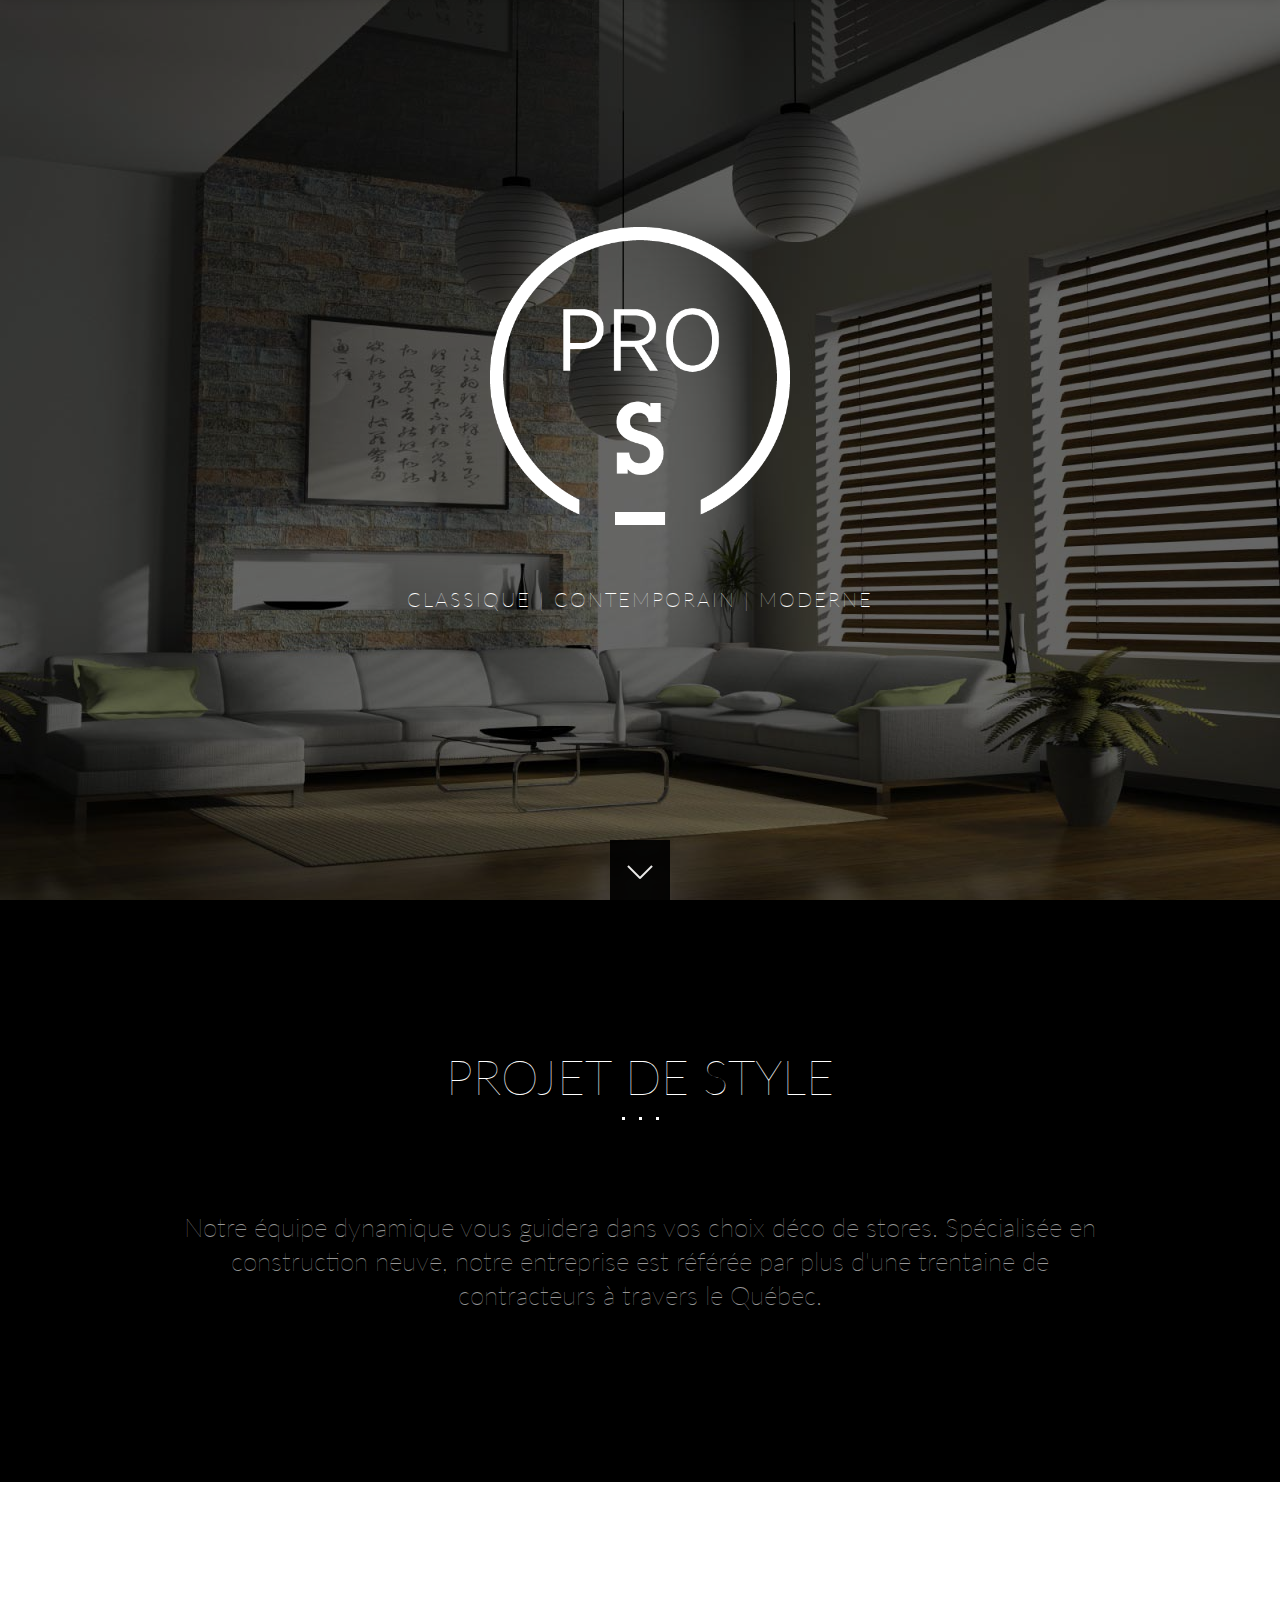
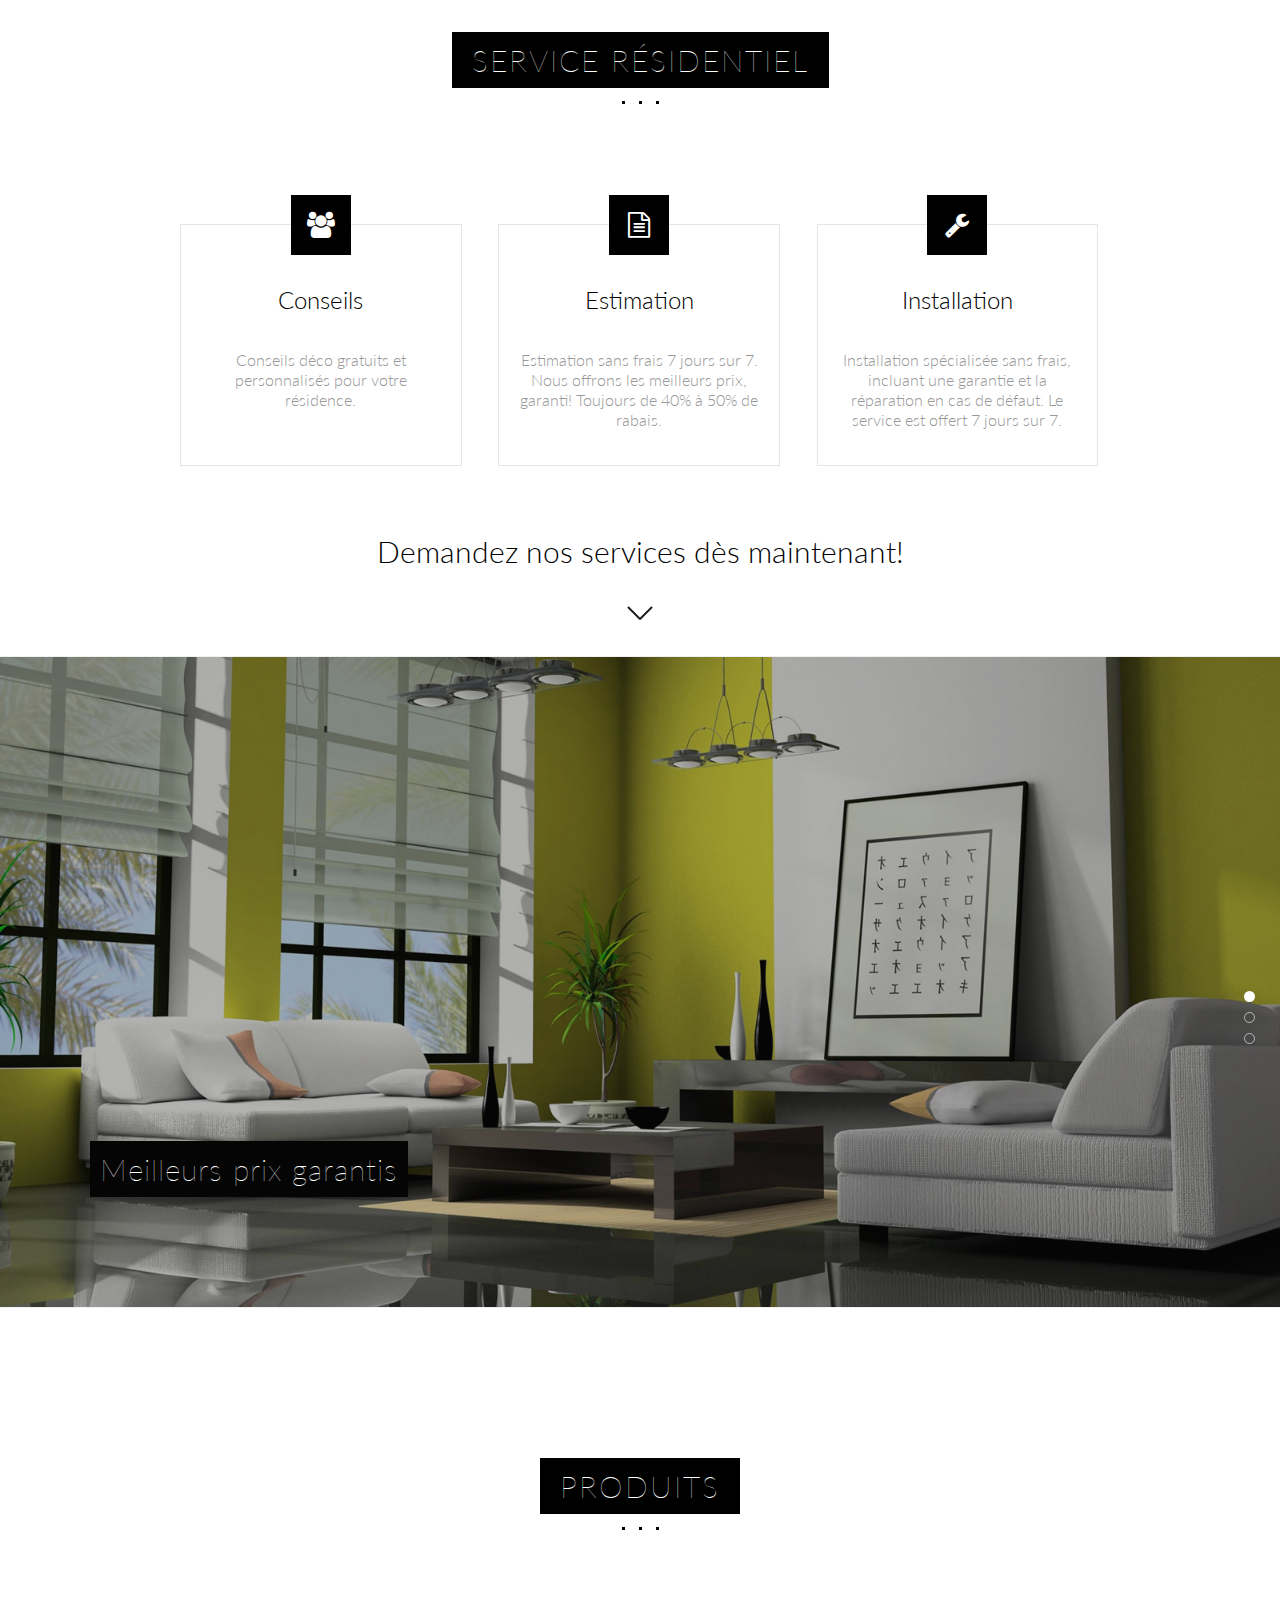
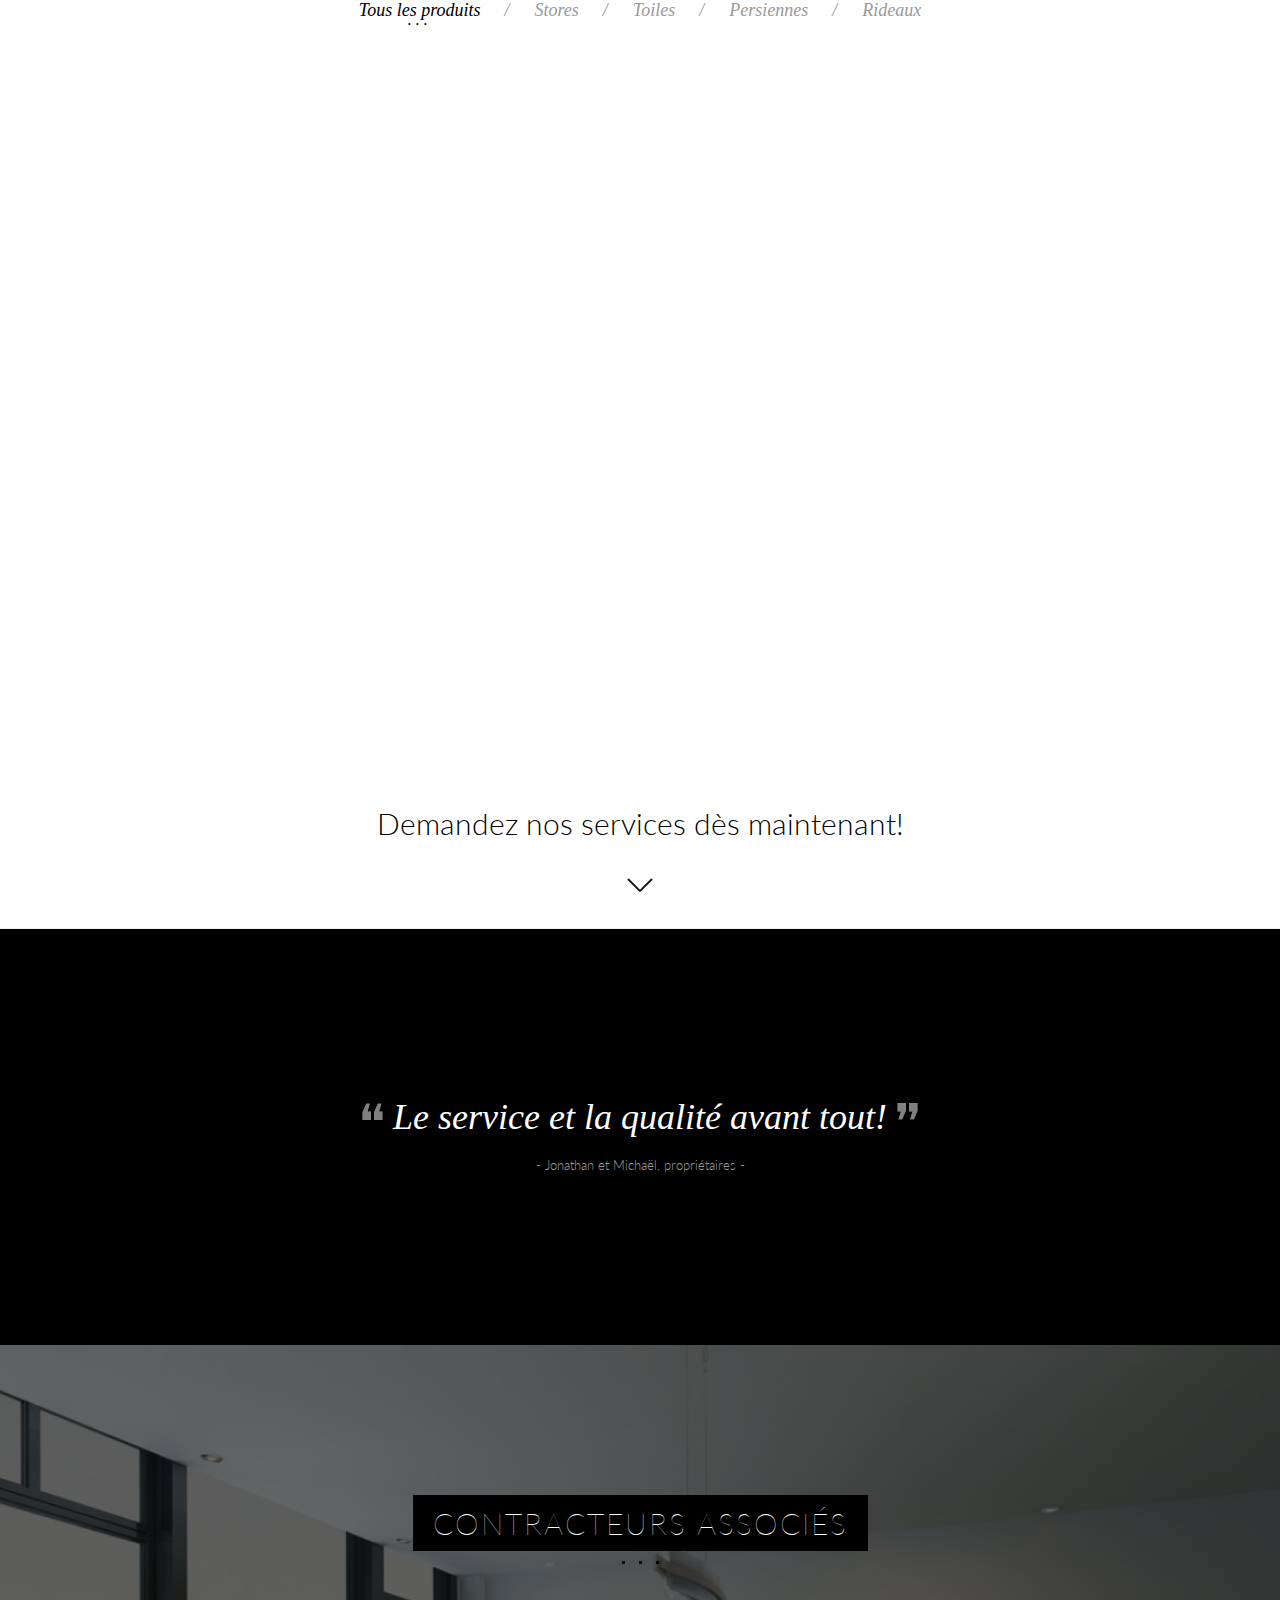
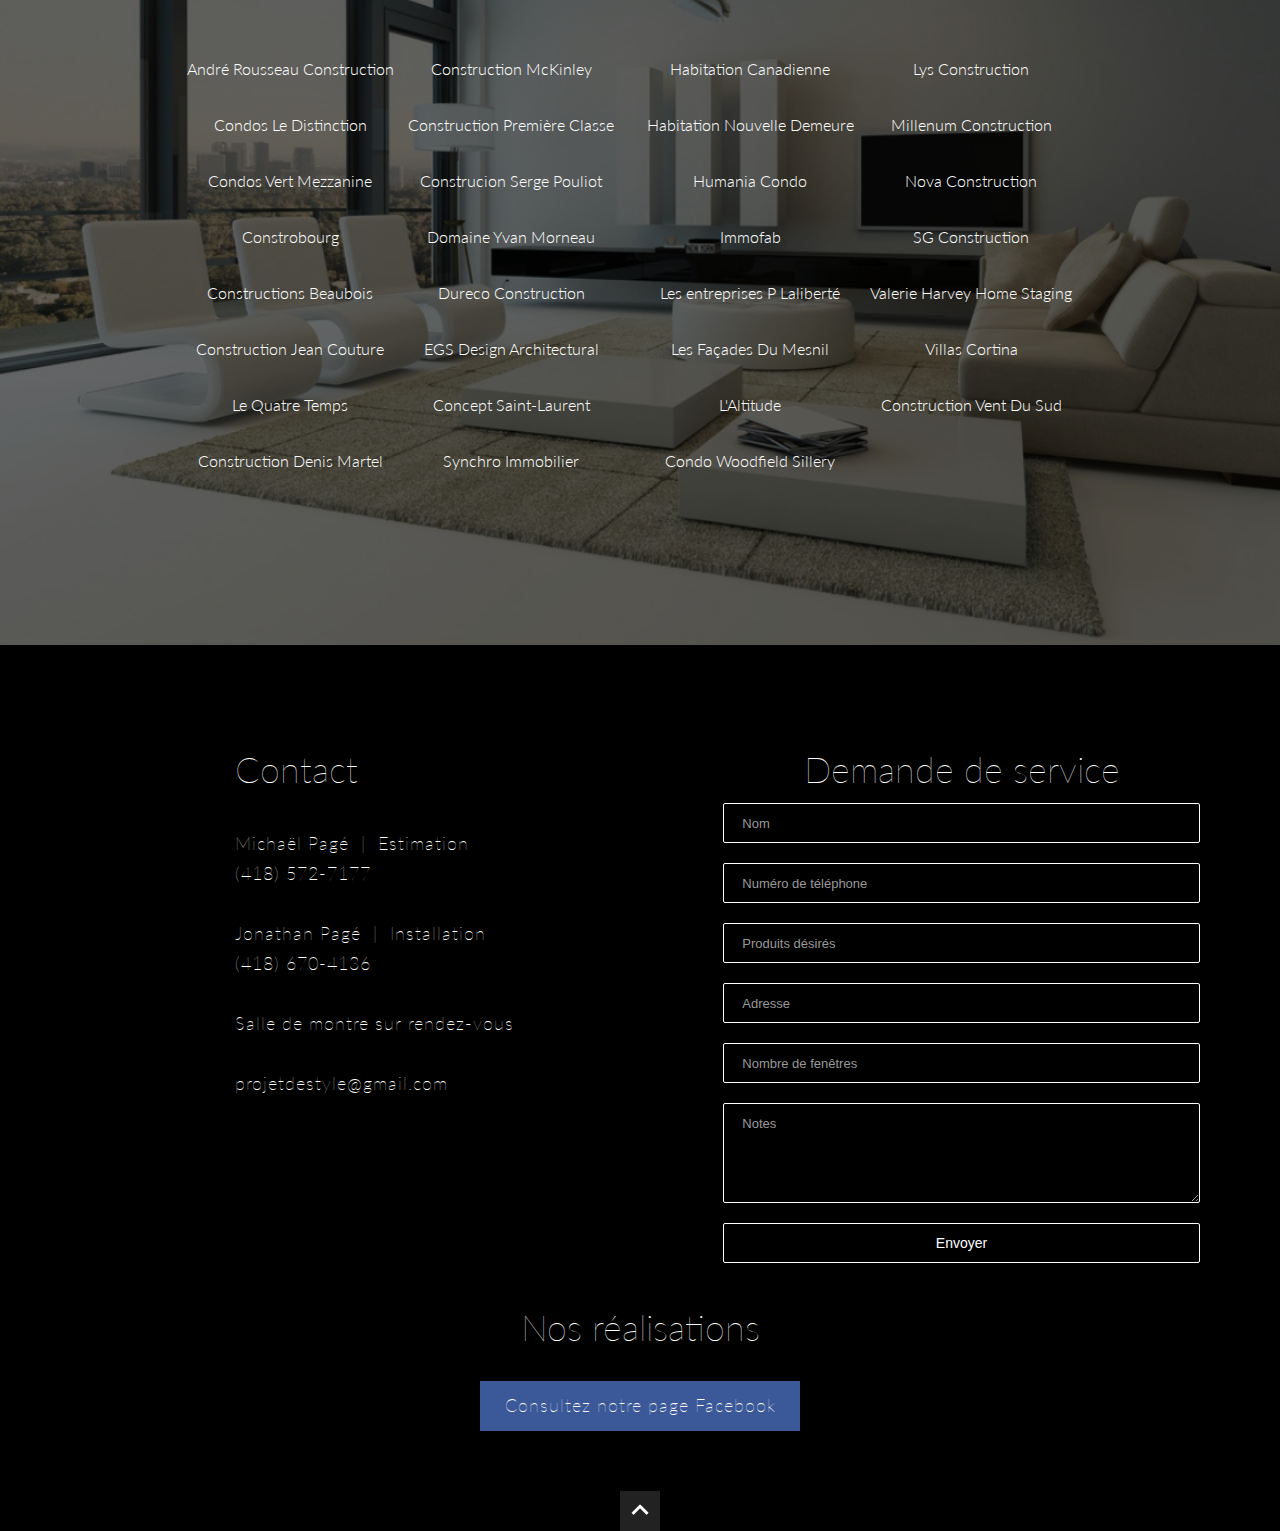
<file: index.html>
<!DOCTYPE html>
<html lang="en">
<head>
    <title>Projet de Style</title>
    <meta name="viewport" content="width=device-width, initial-scale=1.0"/>
    <meta name="description" content="Responsive One Page Parallax Template"/>
    <meta name="author" content="mentum">
    <meta charset="UTF-8"/>
    <meta http-equiv="Content-Type" content="text/html; charset=utf-8"/>

    <link rel="icon" type="image/ico" href="images/favicon.png"/>

    <link href="css/bootstrap.min.css" rel="stylesheet"/>
    <link href="style.css" rel="stylesheet"/>
    <link href="pros-style.css" rel="stylesheet"/>
    <link href="css/flexslider.css" rel="stylesheet"/>
    <link rel="stylesheet" href="css/prettyPhoto.css" type="text/css" media="screen"/>
    <link href="css/font-awesome.min.css" rel="stylesheet"/>
    <link href='http://fonts.googleapis.com/css?family=Open+Sans:300,400,600,700' rel='stylesheet' type='text/css'/>
    <link href='http://fonts.googleapis.com/css?family=Lato:100,300,400,700,900' rel='stylesheet' type='text/css'>
</head>

<body data-spy="scroll" data-target=".navbar" data-offset="75">

<header id="home" class="light-content">
    <div class="home-content">
        <div class="home-image" style="background-image:url(images/badass-white-chinese-design-with-black-blinds-medium.jpg)">
            <div class="overlay" style="background-color:rgba(0,0,0,0.6)">
                <div class="content-center">
                    <div class="content-vertical-center">
                        <img width="300" src="images/pros-logo.png">
                        <h2>
                            <span class="word">
                                classique
                            </span>
                            <span class="separator">|</span>
                            <span class="word">contemporain</span>
                            <span class="separator">|</span>
                            <span class="word">moderne</span>
                        </h2>
                    </div>
                </div>
            </div>
        </div>
        <a class="move" href="#about">
            <div class="next-section"></div>
        </a>
    </div>
</header>

<div id="navigation" class="navbar navbar-fixed-top">
    <div class="navbar-inner">
        <div class="container">
            <a class="show-menu" data-toggle="collapse" data-target=".nav-collapse">
                <span class="show-menu-bar"></span>
            </a>
            <div id="logo"><a class="external" href="index.html"><img src="images/pros-logo.png" alt=""></a></div>
            <nav class="nav-collapse collapse">
                <ul class="nav">
                    <li><a class="colapse-menu" href="#home">Accueil</a></li>
                    <li><a class="colapse-menu" href="#about">L'entreprise</a></li>
                    <li><a class="colapse-menu" href="#services">Approche</a></li>
                    <li><a class="colapse-menu" href="#section-slider">Prix</a></li>
                    <li><a class="colapse-menu" href="#portfolio">Produits</a></li>
                    <li><a class="colapse-menu" href="#contractors">Contracteurs associés</a></li>
                    <li><a class="colapse-menu" href="#footer">Contact</a></li>
                    <li><a class="colapse-menu" href="#tender">Demande de service</a></li>
                </ul>
            </nav>
        </div>
    </div>
</div>

<section id="about" style="background-color:#000; border:none">
    <div class="container light-content">
        <div class="text-align-center">
            <h1>Projet de Style</h1>
            <ul class="title-dots">
                <li></li>
                <li></li>
                <li></li>
            </ul>
            <br><br><br>
            <p>Notre équipe dynamique vous guidera dans vos choix déco de stores.
                Spécialisée en construction neuve, notre entreprise est référée par plus d'une trentaine de contracteurs à travers le Québec.</p>
        </div>
    </div>
</section>

<section id="services">
    <div class="container text-align-center">
        <div class="section-title">
            <div class="title-content">
                <h3>Service résidentiel</h3>
                <ul class="title-dots">
                    <li></li>
                    <li></li>
                    <li></li>
                </ul>
            </div>
        </div>
        <div class="one_third">
            <div class="icon-square-box">
                <div class="box-icon">
                    <div class="box-icon-border"></div>
                    <i class="fa fa-2x fa-users"></i></div>
                <h4>Conseils</h4>
                <p>Conseils déco gratuits et personnalisés pour votre résidence.</p>
            </div>
        </div>
        <div class="one_third">
            <div class="icon-square-box">
                <div class="box-icon">
                    <div class="box-icon-border"></div>
                    <i class="fa fa-2x fa-file-text-o"></i></div>
                <h4>Estimation</h4>
                <p>Estimation sans frais 7 jours sur 7. Nous offrons les meilleurs prix, garanti! Toujours de 40% à 50% de rabais.
                </p>
            </div>
        </div>
        <div class="one_third last">
            <div class="icon-square-box">
                <div class="box-icon">
                    <div class="box-icon-border"></div>
                    <i class="fa fa-2x fa-wrench"></i></div>
                <h4>Installation</h4>
                <p>Installation spécialisée sans frais, incluant une garantie et la réparation en cas de défaut.
                    Le service est offert 7 jours sur 7.</p>
            </div>
        </div>
        <div class="ask-for-tender text-align-center">
            <h4>Demandez nos services dès maintenant!</h4>
            <a class="move" href="#tender">
                <div class="next-section"></div>
            </a>
        </div>
    </div>
</section>

<section id="section-slider">
    <div class="clapat_slider_section flexslider">
        <ul class="slides">
            <li style="background-image:url(images/carousel1.jpg)">
                <div class="overlay" style="background-color:rgba(0,0,0,0.3)">
                    <div class="clapat-caption-section">
                        <div class="caption-content bottom-left">
                            <h1 class="background-title">Meilleurs prix garantis</h1>
                        </div>
                    </div>
                </div>
            </li>
            <li style="background-image:url(images/carousel2.jpg)">
                <div class="overlay" style="background-color:rgba(0,0,0,0.3)">
                    <div class="clapat-caption-section">
                        <div class="caption-content bottom-left">
                            <h1 class="background-title">40% à 50% d'escompte</h1>
                        </div>
                    </div>
                </div>
            </li>
            <li style="background-image:url(images/carousel3.jpg)">
                <div class="overlay" style="background-color:rgba(0,0,0,0.3)">
                    <div class="clapat-caption-section">
                        <div class="caption-content bottom-left">
                            <h1 class="background-title">Politique du meilleur prix -10%</h1>
                        </div>
                    </div>
                </div>
            </li>
        </ul>
    </div>
    <div class="fullscreen-slider-controls-box"><div class="fullscreen-slider-controls"></div></div>
</section>

<section id="portfolio" class="content">
    <div class="container portfolio-title">
        <div class="section-title">
            <div class="title-content">
                <h3>Produits</h3>
                <ul class="title-dots">
                    <li></li>
                    <li></li>
                    <li></li>
                </ul>
            </div>
        </div>
    </div>
    <div class="portfolio-top"></div>
    <div class="portfolio">
        <div id="filters" class="sixteen columns">
            <ul class="clearfix">
                <li><a id="all" href="#" data-filter="*" class="active">Tous les produits</a></li>
                <li><a href="#" data-filter=".blinds">Stores</a></li>
                <li><a href="#" data-filter=".cloth-blinds">Toiles</a></li>
                <li><a href="#" data-filter=".persian-blinds">Persiennes</a></li>
                <li><a href="#" data-filter=".drapes">Rideaux</a></li>
            </ul>
        </div>

        <div id="portfolio-wrap">
            <div class="portfolio-item-fade blinds">
                <div class="portfolio-item">
                    <div class="portfolio-image" style="background-image:url(images/products/alternatif2.jpg);"></div>
                    <div class="project-overlay">
                        <div class="project-border">
                            <div class="project-info">
                                <p class="project-categories">store</p>
                                <h4 class="project-name">alternatif</h4>
                            </div>
                        </div>
                    </div>
                </div>
            </div>
            <div class="portfolio-item-fade blinds">
                <div class="portfolio-item">
                    <div class="portfolio-image" style="background-image:url(images/products/bois.jpg);"></div>
                    <div class="project-overlay">
                        <div class="project-border">
                            <div class="project-info">
                                <p class="project-categories">store</p>
                                <h4 class="project-name">bois</h4>
                            </div>
                        </div>
                    </div>
                </div>
            </div>
            <div class="portfolio-item-fade blinds">
                <div class="portfolio-item">
                    <div class="portfolio-image" style="background-image:url(images/products/simili_bois.jpg);"></div>
                    <div class="project-overlay">
                        <div class="project-border">
                            <div class="project-info">
                                <p class="project-categories">store</p>
                                <h4 class="project-name">simili bois</h4>
                            </div>
                        </div>
                    </div>
                </div>
            </div>
            <div class="portfolio-item-fade blinds">
                <div class="portfolio-item">
                    <div class="portfolio-image" style="background-image:url(images/products/pvc.jpg);"></div>
                        <div class="project-overlay">
                            <div class="project-border">
                                <div class="project-info">
                                    <p class="project-categories">store</p>
                                    <h4 class="project-name">pvc</h4>
                                </div>
                            </div>
                        </div>
            </div>
            </div>
            <div class="portfolio-item-fade blinds">
                <div class="portfolio-item">
                    <div class="portfolio-image" style="background-image:url(images/products/aluminium.jpg);"></div>
                    <div class="project-overlay">
                        <div class="project-border">
                            <div class="project-info">
                                <p class="project-categories">store</p>
                                <h4 class="project-name">aluminium</h4>
                            </div>
                        </div>
                    </div>
                </div>
            </div>
            <div class="portfolio-item-fade blinds">
                <div class="portfolio-item">
                    <div class="portfolio-image" style="background-image:url(images/products/alveole.jpg);"></div>
                    <div class="project-overlay">
                        <div class="project-border">
                            <div class="project-info">
                                <p class="project-categories">store</p>
                                <h4 class="project-name">alvéole</h4>
                            </div>
                        </div>
                    </div>
                </div>
            </div>
            <div class="portfolio-item-fade blinds">
                <div class="portfolio-item">
                    <div class="portfolio-image" style="background-image:url(images/products/cortina.jpg);"></div>
                    <div class="project-overlay">
                        <div class="project-border">
                            <div class="project-info">
                                <p class="project-categories">store</p>
                                <h4 class="project-name">cortina</h4>
                            </div>
                        </div>
                    </div>
                </div>
            </div>
            <div class="portfolio-item-fade cloth-blinds">
                <div class="portfolio-item">
                    <div class="portfolio-image" style="background-image:url(images/products/toile_solaire.jpg);"></div>
                    <div class="project-overlay">
                        <div class="project-border">
                            <div class="project-info">
                                <p class="project-categories">toile</p>
                                <h4 class="project-name">solaire</h4>
                            </div>
                        </div>
                    </div>
                </div>
            </div>
            <div class="portfolio-item-fade cloth-blinds">
                <div class="portfolio-item">
                    <div class="portfolio-image" style="background-image:url(images/products/toile_opaque.jpg);"></div>
                    <div class="project-overlay">
                        <div class="project-border">
                            <div class="project-info">
                                <p class="project-categories">toile</p>
                                <h4 class="project-name">opaque</h4>
                            </div>
                        </div>
                    </div>
                </div>
            </div>
            <div class="portfolio-item-fade persian-blinds">
                <div class="portfolio-item">
                    <div class="portfolio-image" style="background-image:url(images/products/persienne_bois.jpg);"></div>
                    <div class="project-overlay">
                        <div class="project-border">
                            <div class="project-info">
                                <p class="project-categories">persienne</p>
                                <h4 class="project-name">bois</h4>
                            </div>
                        </div>
                    </div>
                </div>
            </div>
            <div class="portfolio-item-fade drapes">
                <div class="portfolio-item">
                    <div class="portfolio-image" style="background-image:url(images/products/rippleRideaux.jpg);"></div>
                    <div class="project-overlay">
                        <div class="project-border">
                            <div class="project-info">
                                <p class="project-categories">rideaux</p>
                                <h4 class="project-name">plis ripplefold</h4>
                            </div>
                        </div>
                    </div>
                </div>
            </div>
            <div class="portfolio-item-fade drapes">
                <div class="portfolio-item">
                    <div class="portfolio-image" style="background-image:url(images/products/plis_francais.jpg);"></div>
                    <div class="project-overlay">
                        <div class="project-border">
                            <div class="project-info">
                                <p class="project-categories">rideaux</p>
                                <h4 class="project-name">plis français</h4>
                            </div>
                        </div>
                    </div>
                </div>
            </div>
        </div>
    </div>
    <div class="portfolio-bottom"></div>
    <div id="project-page-holder">
        <div id="loader-line-box">
            <div id="loader-line-value"></div>
        </div>
        <div class="clear"></div>
        <div id="project-page-data"></div>
    </div>
</section>

<section id="suppliers">
    <div class="ask-for-tender text-align-center">
        <h4>Demandez nos services dès maintenant!</h4>
        <a class="move" href="#tender">
            <div class="next-section"></div>
        </a>
    </div>
</section>

<section id="quote" class="parallax">
    <div class="overlay" style="background-color:rgba(0,0,0,1)">
        <div class="container light-content">
            <div class="quote">
                <span class="quote-img-left"></span>Le service et la qualité avant tout!<span class="quote-img-right"></span>
            </div>
            <p class="quote-author">- Jonathan et Michaël,  propriétaires -</p>
        </div>
    </div>
</section>

<section id="contractors" class="home-image" style="background-image:url(images/White-interior-creative-chair-modern-minimalist.jpg);">
    <div class="overlay" style="background-color:rgba(0,0,0,0.6)">
        <div class="container">
            <div class="section-title">
                <div class="title-content">
                    <h3>Contracteurs associés</h3>
                    <ul class="title-dots">
                        <li></li>
                        <li></li>
                        <li></li>
                    </ul>
                </div>
            </div>
            <div class="split-half text-align-center">
                <ul class="one_half last">
                    <li><a href="http://www.andrerousseauconstruction.com" target="_blank">André Rousseau Construction</a></li>
                    <li><a href="http://www.condosledistinction.com" target="_blank">Condos Le Distinction</a></li>
                    <li><a href="http://www.condovertmezzanine.com/" target="_blank">Condos Vert Mezzanine</a></li>
                    <li><a href="http://constrobourg.com" target="_blank">Constrobourg</a></li>
                    <li><a href="http://www.constructionsbeaubois.com" target="_blank">Constructions Beaubois</a></li>
                    <li><a href="http://www.residencespierrerobitaille.com" target="_blank">Construction Jean Couture</a></li>
                    <li><a href="http://www.lequatretemps.com" target="_blank">Le Quatre Temps</a></li>
                    <li><a href="http://www.constructiondenismartel.ca" target="_blank">Construction Denis Martel</a></li>
                </ul>
                <ul class="one_half last">
                    <li><a href="http://www.constructionmckinley.com" target="_blank">Construction McKinley</a></li>
                    <li><a href="http://www.1classe.com" target="_blank">Construction Première Classe</a></li>
                    <li><a href="http://www.sergepouliot.com" target="_blank">Construcion Serge Pouliot</a></li>
                    <li><a href="http://www.domainesyvanmorneau.com" target="_blank">Domaine Yvan Morneau</a></li>
                    <li><a href="http://www.dureco.ca" target="_blank">Dureco Construction</a></li>
                    <li><a href="http://www.egsda.ca" target="_blank">EGS Design Architectural</a></li>
                    <li><a href="http://www.condoaquebec.com/" target="_blank">Concept Saint-Laurent</a></li>
                    <li><a href="http://www.synchroimmobilier.com" target="_blank">Synchro Immobilier</a></li>
                </ul>
            </div>
            <div class="split-half text-align-center">
                <ul class="one_half last">
                    <li><a href="http://www.habitationcanadienne.com" target="_blank">Habitation Canadienne</a></li>
                    <li><a href="http://habitations.nouvelledemeure.com" target="_blank">Habitation Nouvelle Demeure</a></li>
                    <li><a href="http://www.humaniacondonature.com" target="_blank">Humania Condo</a></li>
                    <li><a href="http://www.immofab.ca" target="_blank">Immofab</a></li>
                    <li><a href="http://www.plaliberte.com" target="_blank">Les entreprises P Laliberté</a></li>
                    <li><a href="http://www.facadesdumesnil.com" target="_blank">Les Façades Du Mesnil</a></li>
                    <li><a href="http://www.laltitude.ca" target="_blank">L'Altitude</a></li>
                    <li><a href="http://www.woodfield-sillery.com">Condo Woodfield Sillery</a></li>
                </ul>
                <ul class="one_half last">
                    <li><a href="http://www.lysconstruction.com/" target="_blank">Lys Construction</a></li>
                    <li><a href="http://www.millenum.ca" target="_blank">Millenum Construction</a></li>
                    <li><a href="http://www.novaconstructionplus.com" target="_blank">Nova Construction</a></li>
                    <li><a href="http://www.sgconstruction.ca" target="_blank">SG Construction</a></li>
                    <li><a href="http://signevalerieharvey.com" target="_blank">Valerie Harvey Home Staging</a></li>
                    <li><a href="http://www.villascortina.com" target="_blank">Villas Cortina</a></li>
                    <li><a href="http://www.ventdusud.ca/" target="_blank">Construction Vent Du Sud</a></li>
                    
                </ul>
            </div>
            <div class="split-half text-align-center">
            </div>
        </div>
    </div>
</section>

<div id="footer">
    <div class="container-fluid">
        <div class="one_sixth"></div>
        <div class="one_third light-content contact">
            <h2>Contact</h2>
            <div>
                <p><span class="name">Michaël Pagé</span>  &nbsp|&nbsp  Estimation</p>
                <p><a href="tel:418-572-7177">(418) 572-7177</a></p>
            </div>
            <div>
                <p><span class="name">Jonathan Pagé</span>  &nbsp|&nbsp Installation</p>
                <p><a href="tel:418-670-4136">(418) 670-4136</a></p>
            </div>
            <div>
                <p>Salle de montre sur rendez-vous</p>
            </div>
            <div>
                <p><a href="mailto:projetdestyle@gmail.com">projetdestyle@gmail.com</a></p>
            </div>
        </div>
        <div id="tender" class="one_half light-content last">
            <h2>Demande de service</h2>
            <form>
                <input type="text" name="name" placeholder="Nom">
                <input type="text" name="phone" placeholder="Numéro de téléphone">
                <input type="text" name="product" placeholder="Produits désirés">
                <input type="text" name="adress" placeholder="Adresse">
                <input type="text" name="number" placeholder="Nombre de fenêtres">
                <textarea type="text" name="notes" rows="5" placeholder="Notes"></textarea>
                <button id="sendFormButton" type="button">Envoyer</button>
            </form>
        </div>
        <div class="light-content realisations">
            <h2>Nos réalisations</h2>
            <a id="facebook" href="https://www.facebook.com/projet.de.style">
                <span><i class="fa fa-facebook"></i></span>
                <span>Consultez notre page Facebook</span>
            </a>
        </div>
        <a id="back-top">
            <div id="menu_top"></div>
        </a>
    </div>
</div>

<script src='http://ajax.googleapis.com/ajax/libs/jquery/1.8.3/jquery.js'></script>
<script src="js/bootstrap.min.js" type="text/javascript"></script>
<script src="js/jquery.sticky.js"></script>
<script src="js/jquery.flexslider.js"></script>
<script src="js/jquery.easing.js"></script>
<script src="js/jquery.mousewheel.js"></script>
<script src="js/jquery.parallax-1.1.3.js" type="text/javascript"></script>
<script src="js/appear.js" type="text/javascript"></script>
<script src="js/isotope.js" type="text/javascript"></script>
<script src="js/jquery.jigowatt.js"></script>
<script type="text/javascript" src="js/jquery.tweet.js"></script>
<script src="js/jquery.prettyPhoto.js" type="text/javascript" charset="utf-8"></script>
<script src="http://maps.google.com/maps/api/js?sensor=false" type="text/javascript"></script>
<script src="js/jquery.waitforimages/jquery.waitforimages.js"></script>
<script src="js/scripts.js" type="text/javascript"></script>


<script>
  (function(i,s,o,g,r,a,m){i['GoogleAnalyticsObject']=r;i[r]=i[r]||function(){
  (i[r].q=i[r].q||[]).push(arguments)},i[r].l=1*new Date();a=s.createElement(o),
  m=s.getElementsByTagName(o)[0];a.async=1;a.src=g;m.parentNode.insertBefore(a,m)
  })(window,document,'script','//www.google-analytics.com/analytics.js','ga');

  ga('create', 'UA-70727315-1', 'auto');
  ga('send', 'pageview');

</script>
</body>
</html>
</file>
<file: style.css>
/*------------------------------------------------------------------
Project:	Trent - Responsive One Page Parallax Template
Version:	1.0
Last change:	10/05/2014
Assigned to:	ClaPat 
Primary use:	Showcase Portfolio 
-------------------------------------------------------------------*/



@import url("css/navigation-style-1.css");
@import url("css/sliders.css");
@import url("css/blog.css");



/*------------------------------------------------------------------

1. General Styles
2. Preloader
3. Sections Styles
4. Animations
5. Shortcodes
6. Contact Map
7. Contact Form
8. Footer
9. Responsive Media Querries

-------------------------------------------------------------------*/	




	
/* 1. General Styles */		
	
	html,body{
		font-family:'Lato', Verdana, Geneva, sans-serif;
		font-weight: 300;
		font-size:13px;
		height:100%;
		width:100%;
		color:#999999;
		background:#fff;
	}
	
	body{
		overflow-x:hidden
	}
	
	html, body, div, span, applet, object, iframe, h1, h2, h3, h4, h5, h6, p, blockquote, pre, a, abbr, acronym, address, big, cite, code, del, dfn, em, font, ins, kbd, q, s, samp, small, strike, strong, sub, sup, tt, var, dl, dt, dd, ol, ul, li, fieldset, form, label, legend, table, caption, tbody, tfoot, thead, tr, th, td {
		border: 0;
		margin: 0;
		outline: 0;
		padding: 0;
		vertical-align: baseline;
	}
	
	article,
	aside,
	details,
	figcaption,
	figure,
	footer,
	header,
	hgroup,
	nav,
	section {
		display: block;
	}
	
	audio,
	canvas,
	video {
		display: inline-block;
		max-width: 100%;
	}	
	
	address {
		font-style: italic;
		margin-bottom: 24px;
	}
	
	abbr[title] {
		border-bottom: 1px dotted #2b2b2b;
		cursor: help;
	}
	
	b,
	strong {
		font-weight: 600;
	}
	
	cite,
	dfn,
	em,
	i {
		font-style: italic;
	}
	
	mark,
	ins {
		background: #fff9c0;
		text-decoration: none;
	}
	
	code,
	kbd,
	tt,
	var,
	samp,
	pre {
		font-family: monospace, serif;
		font-size: 15px;
		-webkit-hyphens: none;
		-moz-hyphens:    none;
		-ms-hyphens:     none;
		hyphens:         none;
		line-height: 1.6;
	}
	
	pre {
		border: 1px solid rgba(0, 0, 0, 0.1);
		-webkit-box-sizing: border-box;
		-moz-box-sizing:    border-box;
		box-sizing:         border-box;
		margin-bottom: 24px;
		max-width: 100%;
		overflow: auto;
		padding: 12px;
		white-space: pre;
		white-space: pre-wrap;
		word-wrap: break-word;
	}
	
	blockquote,
	q {
		-webkit-hyphens: none;
		-moz-hyphens:    none;
		-ms-hyphens:     none;
		hyphens:         none;
		quotes: none;
	}
	
	blockquote:before,
	blockquote:after,
	q:before,
	q:after {
		content: "";
		content: none;
	}
	
	blockquote {
		color: #000;
		font-size: 19px;
		font-style: italic;
		font-weight: 300;
		line-height: 1.2631578947;
		margin-bottom: 24px;
		font-family:Georgia, "Times New Roman", Times, serif;
		border-left:2px #ddd solid;
		padding:20px;
	}
	
	.light-content blockquote {
		color:#fff;
		border-left:2px #333 solid;
	}
	
	blockquote cite,
	blockquote small {
		color: #2b2b2b;
		font-size: 16px;
		font-weight: 400;
		line-height: 1.5;
	}
	
	blockquote em,
	blockquote i,
	blockquote cite {
		font-style: normal;
	}
	
	blockquote strong,
	blockquote b {
		font-weight: 400;
	}
	
	small {
		font-size: smaller;
	}
	
	big {
		font-size: 125%;
	}
	
	sup,
	sub {
		font-size: 75%;
		height: 0;
		line-height: 0;
		position: relative;
		vertical-align: baseline;
	}
	
	sup {
		bottom: 1ex;
	}
	
	sub {
		top: .5ex;
	}
	
	dl {
		margin-bottom: 24px;
	}
	
	dt {
		font-weight: bold;
	}
	
	dd {
		margin-bottom: 24px;
	}
	
	ul,
	ol {
		list-style: none;
		margin: 0 0 24px 20px;
	}
	
	ul {
		list-style: disc;
	}
	
	ol {
		list-style: decimal;
	}
	
	li > ul,
	li > ol {
		margin: 0 0 0 20px;
	}
	
	figure {
		margin: 0;
	}
	
	fieldset {
		border: 1px solid rgba(0, 0, 0, 0.1);
		margin: 0 0 24px;
		padding: 11px 12px 0;
	}
	
	legend {
		white-space: normal;
	}
	
	button,	input {
		line-height: normal;
	}
	
	input,
	textarea {
		background-image: -webkit-linear-gradient(hsla(0,0%,100%,0), hsla(0,0%,100%,0)); /* Removing the inner shadow, rounded corners on iOS inputs */
	}
	
	button, html input[type="button"], input[type="reset"], input[type="submit"] {
		cursor: pointer;
	}
	
	button[disabled],
	input[disabled] {
		cursor: default;
	}
	
	input[type="checkbox"],
	input[type="radio"] {
		padding: 0;
	}
	
	input[type="search"] {
		-webkit-appearance: textfield;
	}
	
	input[type="search"]::-webkit-search-decoration {
		-webkit-appearance: none;
	}
	
	button::-moz-focus-inner, input::-moz-focus-inner {
		border: 0;
		padding: 0;
	}
	
	textarea {
		overflow: auto;
		vertical-align: top;
	}
	
	table, th, td {
		border: 1px solid rgba(0, 0, 0, 0.1);
	}
	
	table {
		border-collapse: separate;
		border-spacing: 0;
		border-width: 1px 0 0 1px;
		margin-bottom: 24px;
	
		width: 100%;
	}
	
	caption, th, td {
		font-weight: normal;
		text-align: left;
	}
	
	th {
		border-width: 0 1px 1px 0;
		font-weight: bold;
	}
	
	td {
		border-width: 0 1px 1px 0;
	}
	
	del {
		color: #767676;
	}
	
	hr {
		background-color: rgba(0, 0, 0, 0.1);
		border: 0;
		height: 1px;
		background-color:#ebebeb;
		margin-bottom: 40px;
		width:100%;
		float:left;
	}
	
	::selection {
		background: #000;
		color: #fff;
		text-shadow: none;
	}
	
	::-moz-selection {
		background: #000;
		color: #fff;
		text-shadow: none;
	}
		
	h1, h2, h3, h4, h5, h6 {
		font-weight: 300;
		font-family: 'Lato', 'Open Sans', sans-serif;
		color:#000;
		margin-bottom:10px;
	}
	
	.light-content h1, .light-content h2, .light-content h3, .light-content h4, .light-content h5, .light-content h6 {
		color:#fff;
	}
	
	h1{
		font-size:48px;
		line-height: 54px;
	}
	
	h2{
		font-size: 36px;
		line-height: 48px;
	}
	
	h3{
		font-size:30px;
		line-height: 36px;
	}
	
	h4{
		font-size:24px;
		line-height: 30px;	
	}
	
	h5{
		font-size:18px;
		line-height: 24px;
	}
	
	h6{
		font-size:14px;
		line-height: 18px;
	}
	
	.outlined-title {
		border: 4px solid #000000;
		display: inline-block;
		padding: 10px;
	}
	
	.outlined-title.inverted {
		border: 4px solid #fff;
	}
	
	.background-title {
		background-color:#000;
		display: inline-block;
		padding: 10px;
		color:#fff;
	}
	
	.background-title.inverted {
		background-color:#fff;
		color:#000;
	}
	
	strong {
		font-weight:700;
	}
	
	p {
		font-size:13px;
		margin-bottom:20px;
		line-height:20px;
	}
	
	.light-content p {
		color:rgba(255,255,255,0.6)
	}
	
	.light-content i {
		color:#fff;
	}
	
	p.georgia {
		font-family:Georgia, "Times New Roman", Times, serif;
		font-style:italic;
	}
	
	.container {
		width:1180px;
		margin:0 auto;
		padding:150px 20px;
	}
	
	.container.small-width {
		width:980px;
	}
	
	.container.no-padding {
		padding:0px 20px;
	}
	
	a:hover, a:active, a:focus {
	  outline: 0;
	  color: #999;
	}
	
	a {
        text-decoration: none;
        -webkit-transition: background-color .3s ease, border .3s ease, color .3s ease, opacity .3s ease-in-out, outline .3s ease;
           -moz-transition: background-color .3s ease, border .3s ease, color .3s ease, opacity .3s ease-in-out, outline .3s ease;
            -ms-transition: background-color .3s ease, border .3s ease, color .3s ease, opacity .3s ease-in-out, outline .3s ease;
             -o-transition: background-color .3s ease, border .3s ease, color .3s ease, opacity .3s ease-in-out, outline .3s ease;
                transition: background-color .3s ease, border .3s ease, color .3s ease, opacity .3s ease-in-out, outline .3s ease;
    }
	
	a {
		color: #000;
		outline: 0;
	}
	
	a:hover {
		text-decoration:none;
	}
	
	.one_half {
    	width: 48%;
	}	

	.one_third {
		width: 30.6%;
	}	

	.one_fourth {
		width: 22%;
	}

	.one_fifth {
		width: 16.8%;
	}	

	.one_sixth {
		width: 13.33%;
	}	

	.two_fifth {
		width: 37.6%;
	}	

	.two_fourth {
		width: 48%;
	}		

	.two_third {
		width: 65.33%;
	}	

	.three_fifth {
		width: 58.4%;
	}	

	.three_fourth {
		width: 74%;
	}	

	.four_fifth {
		width: 79.2%;
	}	

	.five_sixth {
		width: 82.67%;
	}	

	.one_half, .one_third, .two_third, .three_fourth, .one_fourth, .two_fourth, .one_fifth, .two_fifth, .three_fifth, .four_fifth, .one_sixth, .five_sixth {
		float: left;
		margin-bottom: 20px;
        margin-right: 4%;
		position: relative;
	}	

	.last {
		margin-right:0px!important;
	}
	
	.text-align-center {
		text-align:center;
	}
	
	.text-align-left {
		text-align:left!important;
	}
	
	.animated_image {
		margin-bottom:-150px;
	}
	
	.animated_image img {
		display:block;
		margin:0 auto;
	}
	
	
	
	
	
/* 2. Preloader */

	.mask {
		background-color:#FFF;
		width:100%;
		height:100%;
		position:fixed;
		z-index:100000;
	}
	
	#loader {
		/*background:url(images/project-loader.gif) center center no-repeat;*/
		height: 2px;
		width: 140px;
		left: 50%;
		top: 50%;
		position: absolute;
		margin: -1px 0 0 -70px;
	}
	
	
	
	
	
/* 3. Section pages styles */

	section {
		position: relative;
		background-color:#fff;
		border-bottom:#f0f0f0 1px solid;
		overflow:hidden;
	}
	
	.overlay {
		width:100%;
		height:100%;
	}
	
	.section-title {
		display:table;
		width:600px;
		margin:0 auto;
		text-align:center;
		padding-bottom:60px;
	}
	
	.title-content {
		display:table-cell;
	}
	
	.section-title h3 {
		background-color:#000;
		color:#fff;
		display:inline-block;
		text-transform:uppercase;
		line-height:36px;
		padding:10px 20px;
		letter-spacing:2px;		
	}
	
	.title-dots {
		display:block;
		text-align:center;
		line-height:3px;
		margin-bottom:30px;
	}
	
	.title-dots {
		margin-left:0px;
	}
	
	.title-dots li {
		width:3px;
		height:3px;
		background-color:#000;
		list-style:none;
		display:inline-block;
		margin:0 5px;
	}
	
	.light-content .section-title h3 {
		background-color:#fff;
		color:#000;
	}
	
	.light-content .title-dots li {
		background-color:#fff;
	}
	
	
	
	/* Home Section */

	#home {
		height: 100%;
		position: relative;
		width: 100%;
		background-color:#000;
		overflow:hidden;
	}
	
	
	.home-image {
		background-size:cover;
		background-position:center center;
	}
	
	.home-content {
		height: 100%;
		position: relative;
		width: 100%;
		background-size:cover;
	}
	
	.content-center {
		box-sizing: border-box;
		display: table;
		height: 100%;
		padding: 0 7%;
		text-align: center;
		width: 100%;
	}
	
	.content-vertical-center {
		display: table-cell;
		vertical-align: middle;
	}
	
	.content-vertical-center-left {
		display: table-cell;
		vertical-align: middle;
		text-align:left;
	}
	
	#home.not-full-screen {
		height:600px;
	}





	/* Home Section Video */	
	
	.video-section {
		background-image: url('images/video-placeholder.jpg');
	}
	
	#video-volume {
		background-color: #000;
		bottom: 0;
		color: #ffffff;
		cursor: pointer;
		font-size: 24px;
		height: 60px;
		left: 50%;
		margin-left: -100px;
		position: absolute;
		width: 60px;
		z-index: 10;
		opacity:0.9;
	}
	
	#video-volume:hover {
		opacity:1;
	}
	
	#video-volume i {
		line-height:60px;
		width:60px;
		text-align:center;
	}
	
	.video-home-section {
		background-color:transparent!important;
	}
	
	.toggle-video {
		position:absolute;
		z-index:10;
		width:60px;
		height:60px;
		background-color:#000;
		left:50%;
		margin-left:40px;
		bottom:0;
		opacity:0.9;
	}
	
	.hide-video-overlay {
		cursor:pointer;
		width:60px;
		height:60px;
		position:absolute;
		background-image: url("images/show_map.png");
		background-position: 15px 15px;
		background-repeat: no-repeat;
		background-size: 30px 30px;
		transform: rotate(45deg);
		-o-transform: rotate(45deg);
		-ms-transform: rotate(45deg);
		-moz-transform: rotate(45deg);
		-webkit-transform: rotate(45deg);
		transition: all 0.3s;
		-o-transition: all 0.3s;
		-ms-transition: all 0.3s;
		-moz-transition: all 0.3s;
		-webkit-transition: all 0.3s;
	}
	
	.hide-video-overlay.show-video-overlay {
		transform: rotate(0);
		-o-transform: rotate(0);
		-ms-transform: rotate(0);
		-moz-transform: rotate(0);
		-webkit-transform: rotate(0);
	}
	
	.toggle-video:hover {
		opacity:1;
	}
	
	.overlay-video-hide {
		opacity:0;
	}
		
	.video-overlay {
		transition: all 0.5s;
		-o-transition: all 0.5s;
		-ms-transition: all 0.5s;
		-moz-transition: all 0.5s;
		-webkit-transition: all 0.5s;
	}
	
	
	
	
	
	/* Home Section Image */
	
	.home-image {
		width:100%;
		height:100%;
		background-size:cover;
	}





	/* Home Section Pattern */
	
	.home-pattern {
		width:100%;
		height:100%;
		background-repeat:repeat;
	}


	/* Call To Action */		
	
	#call-to-action.cta-dark {
		background-color:#000;
		border:none;
	}






	/* Parallax Styles */

	.parallax {
		text-align: center;
		background-position: center center;
		background-repeat: no-repeat;
		background-size: cover;
		background-attachment:!important;		
	}
	
	.parallax-overlay {
		background-color:rgba(0,0,0,0.80);
	}
	
	
	
	
	
/* 4. Image & Div Animation */

	img.img-with-animation, .has-animation {
		opacity: 0;
		position: relative;
	}
	
	img.img-with-animation[data-animation="grow-in"].full-opacity {
		opacity: 1;
	}
	
	img.img-with-animation[data-animation="fade-in-from-left"] {
		left: -40px;
		padding-right: 30px;
	}
	
	.has-animation[data-animation="fade-in-from-left"] {
		left: -40px;
	}
	
	img.img-with-animation[data-animation="fade-in-from-right"] {
		right: -40px;
		padding-left: 30px;
	}
	
	.has-animation[data-animation="fade-in-from-right"] {
		right: -40px;
	}
	
	img.img-with-animation[data-animation="fade-in-from-bottom"] {
		bottom: -80px;
	}
	
	.has-animation[data-animation="fade-in-from-bottom"] {
		bottom: -50px;
	}
	
	img.img-with-animation[data-animation="fade-in-from-left"], img.img-with-animation[data-animation="fade-in-from-right"] {
		margin: 0 auto;
	}
	
	
	
	
	
/* 5.  Shortcodes */

	#shortcodes .container {
		padding-bottom:60px;
	}





	/* Next Section */

	.next-section {
		width:60px;
		height:60px;
		background-color:#000;
		background-image:url(images/next_section.png); 
		background-size: 34px 18px; 
		background-repeat:no-repeat; 
		background-position:13px 21px;
		position:absolute;
		bottom:0px;
		left:50%;
		margin-left:-30px;
		opacity:0.9;
	}
	
	.next-section:hover {
		opacity:1;
	}
	
	
	
	
	
	/* Radial Counters */	
	
	.radial-counter {
		display:block;
		margin:0 50px;
		cursor:default;
		margin:10px;
	}
	
	.radial-counter input {
		cursor:default;
		font-family: 'Lato', 'Open Sans', sans-serif!important;
		font-weight:400!important;
		font-size:13px!important;
		height:50px!important;
		width:50px!important;
		background-color:#000!important;
		border-radius:100%;
		margin-left: -95px!important;
    	margin-top: 45px!important;
	}
	
	.radial-counter-name {
		margin-top:15px;
	}
	
	.radial-counter-info {
		margin-top:10px;
	}
	
	.light-content .radial-counter input {
		background-color:#fff!important;
		color:#000!important;
	}
	
	
	
	
	
	/*  Dropcaps  */
	
	.dropcap-normal {
		font-family: 'Lato', 'Open Sans', sans-serif;
		float: left;
		font-size: 70px;
		font-weight: bold;
		line-height: 60px;
		margin: 0 8px 0 0;
		color:#000;		
	}
	
	.dropcap.dark {
		
	}
	
	.dropcap.outline {
		color:#000;
		border:#000 2px solid;
		width:46px;
		height:46px;
		line-height:46px;
	}
	
	.dropcap.square {
		color: #FFFFFF;
		background-color:#000;
	}
	
	.dropcap {
		font-family: 'Lato', 'Open Sans', sans-serif;
		display: block;
		float: left;
		font-size: 36px;
		margin: 6px 8px 0 0;
		text-align: center;
		text-transform: uppercase;
		line-height:50px;
		width:50px;
		height:50px;
	}
	
	.light-content .dropcap-normal {
		color:#fff;		
	}	
	
	.light-content .dropcap.square {
		color: #000;
		background-color:#fff;
	}
	
	.light-content .dropcap.outline {
		color:#fff;
		border:#fff 2px solid;
	}




	
	/*  Alert Boxes  */
	
	.alertboxes {
		float:left;
		width:100%;
	}
	
	.shortcode_alertbox {
		color: #FFFFFF;
		display: block;
		line-height: 20px;
		margin-bottom: 20px;
		padding: 15px 40px 15px 14px;
		position: relative;
	}
	
	.shortcode_alertbox .box_close {
		background: url("images/close_box.png") no-repeat scroll 0 0 rgba(0, 0, 0, 0);
		background-position:10px 10px;
		background-size:20px 20px;
		display: block;
		height: 40px;
		position: absolute;
		right: 5px;
		top: 5px;
		width: 40px;
		cursor:pointer;
	}
	
	.shortcode_alertbox b {
		color:inherit;
	}
	
	.shortcode_alertbox.box_black {
		background: none repeat scroll 0 0 #000;
		color:#999;
	}
	
	.shortcode_alertbox.box_black b {
		color:#fff;
	}
	
	.shortcode_alertbox.box_black .box_close {
		background: url("images/close_box1.png") no-repeat scroll 0 0 rgba(0, 0, 0, 0);
		background-position:10px 10px;
		background-size:20px 20px;
	}
	
	.shortcode_alertbox.box_gray {
		background: none repeat scroll 0 0 #eeeeee;
		color:#999;
	}
	
	.shortcode_alertbox.box_red {
		background: none repeat scroll 0 0 #F9E5E6;
		color:#B3696C;
	}
	
	.shortcode_alertbox.box_blue {
		background: none repeat scroll 0 0 #D8ECF5;
		color: #528DA9;
	}
	
	.shortcode_alertbox.box_yellow {
		background: none repeat scroll 0 0 #FCF7D9;
    	color: #C4A21B;
	}
	
	.shortcode_alertbox.box_green {
		background: none repeat scroll 0 0 #E3EBC6;
		color: #8FA442;
	}





	/* Services Icon Boxes */

	.services-icon i {
		font-size:36px;
		float:left;
		margin-right:10px;
		color:#000;
	}
	
	.service-info-text {
		margin-left:60px;
	}
	
	.service-info-text h5 {
		font-weight: 600;
		margin-bottom: 5px;
		padding-top: 5px;
	}
	
	.light-content .services-icon i {
		color:#fff;
	}
	
	
	
	
	
	/*  Accordions  */	

	.accordion-type-three dt {
		cursor: pointer;
		padding: 10px 15px;
		margin-top:10px;
		background-color:#eeeeee;		
		transition:all 0.2s ease 0s;
		-moz-transition:all 0.2s ease 0s;
    	-webkit-transition:all 0.2s ease 0s;
    	-o-transition:all 0.2s ease 0s;
	}
	
	.accordion-type-three dt:first-child {
		margin-top:0px;
	}
	
	.accordion-type-three dt.accordion-active {
		background-color:#000;
		color:#fff;
	}
	
	.accordion-type-three dt:hover {
		background-color:#000;
		color:#fff;
	}
	
	.accordion-type-three dt {
		color:#999;
		font-size: 13px;
		line-height:20px;
	}
	
	.accordion-type-three dt.accordion-active:after {
		content:"_";
		margin-top:-7px;
	}
	
	.accordion-type-three dt:after {
		content:"+";
		float:right;
		font-family:Arial, Helvetica, sans-serif;
		font-size:17px;
		font-weight:bold;
	}
	
	.accordion-type-three .accordion-content {
		padding: 15px 15px 5px 15px;
		font-size: 13px;		
	}
	
	.light-content .accordion-type-three dt.accordion-active {
		background-color:#fff;
		color:#000;
	}
	
	.light-content .accordion-type-three dt:hover {
		background-color:#fff;
		color:#000;
	}
	
	.light-content .accordion-type-three dt {
		background-color:#333;
		color:#fff;
	}
	
	
	
	
	
	/* Toggle */
	
	.toggle-wrap {
		float:left;
		width:100%;
	}

	.toggle-title {
		background: #eeeeee;
		cursor: pointer;
		padding: 10px 15px;
		margin-bottom: 10px;
		display: block;
		font-size:13px;
		font-weight:bold;
	}
	
	.toggle-title:after {
		content:"+";
		float:right;
		font-family:Arial, Helvetica, sans-serif;
		font-size:17px;
		font-weight:bold;
	}
	
	.toggle-title a {
		color:#999;
		text-decoration: none;
	}
	
	.toggle-title:hover {
		background: #000;
	}
	
	.toggle-title:hover a{
		color:#fff;
	}
		
	.toggle_container {
		padding-bottom: 10px;
		padding-top: 5px;
		padding-left: 10px;
		padding-right: 10px;
		font-size:13px;
	}
	
	.toggle-active {
		color:#fff;
		background: #000;
	}
	
	.toggle-active:after {
		content:"_";
		margin-top:-7px;
	}
	
	.toggle-active a {
		color:#FFF;
	}
	
	.light-content .toggle-title {
		background: #333;
		color:#fff;
	}
	
	.light-content .toggle-title:hover {
		background: #fff;
	}
	
	.light-content .toggle-title a {
		color:#fff;
	}
	.light-content .toggle-title:hover a {
		color:#000;
	}
	
	.light-content .toggle-active {
		color:#000;
		background: #fff;
	}
	
	.light-content .toggle-active a {
		color:#000;
	}
	
	
	
	
	
	/*  Tabs  */
	
	.tab-shortcode {
		float:left;
		width:100%;
	}
		
	ul.tabs { 
		overflow: hidden; 
		margin: 0px; 
	}
	
	ul.tabs li { 
		float: left; 
		margin: 0px; 
		list-style: none; 
	}
			
	ul.tabs li a {
		display: block;
		background-color: #e5e5e5;
		padding: 6px 20px;
		margin-right: 5px;
		color: #666;
		text-decoration: none;
		font-size:13px;
	}
			
	ul.tabs .tab-active a { 
		color: #fff;
		background-color: #000;
	}
	
	ul.tabs li a:hover{ 
		color: #fff;
		background-color: #000;
	}
			
	.tab_container {
		clear: both;
		padding: 20px 25px;
		margin-top:-1px;
		font-size:13px;
		border:#ebebeb solid 1px;
	}
	
	.light-content ul.tabs li a {
		background-color: #333;
		color:#999;
	}
	
	.light-content ul.tabs .tab-active a, .light-content ul.tabs li a:hover{ 
		color: #000;
		background-color: #fff;	
	}
	
	.light-content .tab_container {
		border:#fff solid 1px;
		background-color:#fff;
		margin-top:0px;
	}
	
	
	/* List Styles */	
			
	.list_square ul {
		display: block;
		list-style-type: none;
		margin: 0;
		padding: 0;
	}
	
	.list_square ul > li:before {
		background-color: #000;
		content: "";
		display: block;
		height: 7px;
		left: 0;
		position: absolute;
		top: 7px;
		width: 7px;
	}
	
	.list_square ul > li, .list_number ul > li {
		color: #999;
		font-weight: 400;
		margin: 0 0 8px;
		padding: 0 0 0 22px;
		position: relative;
	}
	
	.icon_list {
		margin-bottom: 22px;
	}
	
	.icon_list i {
		border-radius: 2em;
		color: #000;
		font-size: 18px;
		height: 27px;
		line-height: 27px;
		text-align: center;
		width: 27px;
	}
	
	.icon_list p {
		margin: 0 0 10px;
		padding: 0 0 0 38px;
		position: relative;
	}
	
	.list_number ul  {
		counter-reset: li;
		margin-left:0px;
	}
	
	.list_number ul > li:before {
		counter-increment: li;
		content: counter(li, decimal-leading-zero);		
		display: inline-block;
		height: 20px;
		left: 0;
		line-height: 20px;
		padding: 0;
		position: absolute;
		text-align: center;
		top: 1px;
		width: 20px;
		background-color: #000;
		color: #fff;
		height: 31px;
		line-height: 31px;
		top: -5px;
		width: 31px;
	}
	
	.list_number ul li {
		margin-bottom: 22px;
		padding-left: 43px;
		list-style:none;
	}
	
	.light-content .list_square ul > li:before {
		background-color: #fff;
	}
	
	.light-content .icon_list i {
		color: #fff;
	}
	
	.light-content .list_number ul > li:before {
		background-color: #fff;
		color: #000;
	}
	
	
	
	
	/* Buttons */

	.clapat-button {
		font-size:13px;
		text-transform:uppercase;
		line-height:13px;
		padding:11px 20px;
		background-color:#000;
		color:#fff;
		display:inline-block;
		letter-spacing:1px;
	}
	
	.clapat-button.medium {
		text-transform:uppercase;
		line-height:14px;
		padding:13px 30px;
	}
	
	.clapat-button.big {
		text-transform:uppercase;
		line-height:15px;
		padding:16px 40px;
	}
	
	.clapat-button.outline {
		border:#000 2px solid;
		color:#000;
		background-color:transparent;
		padding:9px 18px;
	}
	
	.clapat-button.medium.outline {
		padding:11px 28px;
	}
	
	.clapat-button.big.outline {
		padding:14px 38px;
	}
	
	.clapat-button.outline.trans {
		border:#eaeaea 2px solid;
		color:#000;
		background-color:transparent;
	}
	
	.clapat-button:hover {
		opacity:0.6;
		color:#fff;
	}
	
	.clapat-button.outline:hover {
		background-color:#000;
		color:#fff;
		opacity:1;
	}
	
	.clapat-button.outline.trans:hover {
		background-color:transparent;
		border:#000 2px solid;
		color:#000;
		opacity:1;
	}
	
	.clapat-button-outline {
		font-size:13px;
		text-transform:uppercase;
		line-height:13px;
		padding:9px 20px;
		border:2px #000 solid;
		color:#000;
	}
	
	.clapat-button-outline:hover {
		color:#fff;
		background-color:#000;
	}
	
	.light-content .clapat-button.outline {
		border:2px #fff solid;
		color:#fff;
		background-color:transparent;
	}
	
	.light-content .clapat-button.outline:hover {
		color:#000;
		background-color:#fff;
	}
	
	.light-content .clapat-button {
		background-color:#fff;
		color:#000;
	}
	
	.light-content .clapat-button i {
		color:#000;
	}
	
	.light-content .clapat-button.outline.trans {
		border:#333 2px solid;
		color:#fff;
		background-color:transparent;
	}
	
	.light-content .clapat-button.outline.trans:hover {
		background-color:transparent;
		border:#fff 2px solid;
		color:#fff;
		opacity:1;
	}
	
	
	
	
	
	/* Our Team */

	.our-team {
		display:block;
		text-align:center;
		margin-left:0px;
	}
	
	.our-team li.team-member {
		width:300px;
		height:300px;
		margin:0 40px 70px 40px ;
		list-style:none;
		display:inline-block;
		background-color:#e4e4e4;
		background-size:cover;		
	}
	
	.team-overflow {
		width:260px;
		height:260px;
		margin:20px;
		overflow:hidden;
		position:absolute;
		transition:all 0.3s ease 0s;
		-moz-transition:all 0.3s ease 0s;
		-webkit-transition:all 0.3s ease 0s;
		-o-transition:all 0.3s ease 0s;

	}
	
	.team-info {
		width:260px;
		height:260px;
		background: #000;
		padding:0px;
		margin-top:190px;
		position:absolute;
		transition:all 0.3s ease 0s;
		-moz-transition:all 0.3s ease 0s;
		-webkit-transition:all 0.3s ease 0s;
		-o-transition:all 0.3s ease 0s;
	}

	.our-team li:hover  .team-info {
		margin-top:0px;
		padding:20px;
	}
	
	.our-team li:hover .team-overflow {
		margin:0px;
		width:300px;
		height:300px;
	}
	
	.team-name {
		color:#fff;
		margin-top:15px;
		margin-bottom:2px;
		text-transform:uppercase;
	}
	
	.team-function {
		font-family:Georgia, "Times New Roman", Times, serif;
		font-style:italic;
		color: rgba(255,255,255,0.4);
		margin-bottom:30px;
	}
	
	.team-description {
		margin-bottom:40px;
	}
	
	.light-content .team-info {
		background-color:#fff;
	}
	
	.light-content .team-name {
		color:#000;
	}
	
	.light-content .team-function {
		color: rgba(0,0,0,0.4);
	}
	
	.light-content .socials li a {
		border-right: 1px dotted rgba(0, 0, 0, 0.2);
		color: rgba(0, 0, 0, 0.4 );
	}
	
	.light-content .socials li a:hover {
		color: rgba(0, 0, 0, 1);
	}
	
	
	
	
	
	/* Progress Bars */	
	
	.progress-bar {
		text-align: left!important;
		margin: 0px!important;	
	}
	
	ul.progress-bar {
		margin:0;
	}
	
	.progress-bar li {
		list-style: none!important;
	}
	
	.progress-bar li i {
		margin:0;
	}
	
	.progress-bar li:last-child span {
		margin-bottom: 0px;
	}
	
	.progress-bar li .bar-wrap {
		margin-bottom:20px;
		background-color: #e4e4e4;
	}
	
	.progress-bar li span { 
		height: 15px;
		width: 0px;
		display: block;
		background-color: #000;
	}
	
	.progress-bar li p {
		margin-bottom:5px;
		font-family:Georgia, "Times New Roman", Times, serif;
		font-style:italic;
	}
	
	.progress-bar li span {
		overflow: visible!important;
		position: relative;
	}
	
	.progress-bar li span strong {
		position: absolute;
		right: -0px;
		top: -25px;
		padding: 4px 0px;
		color: #000;
		line-height: 12px;
		font-size: 11px;
		opacity: 0;
		display: block;
	}
	
	.progress-bar li span strong i {
		font-style:normal;
	}	
	
	.progress-bar li span strong.full:after {
		left: 15px;
	}
	
	.progress-bar li span strong.full {
		width: 43px;
		text-align: center;
	}
	
	.light-content .progress-bar li span {
		background-color:#fff;
	}
	
	.light-content .progress-bar li .bar-wrap {
		background-color:#333;
	}
	
	.light-content .progress-bar li span strong {
		color:#fff;
	}
	
	
	/* Number Counters */		
	
	.clapat-counters {
		display:block;
		text-align:center;
		margin-left:0px;
	}
	
	.clapat-counter {
		text-align: center;
		list-style:none;
		display:inline-block;
		padding:0 90px;
		border-right:1px solid #f0f0f0;
	}
	
	.clapat-counter:last-child {
		border-right:none;
	}
	
	.clapat-counter .number {
		display: block;
		font-family: 'Lato', 'Open Sans', sans-serif;
		font-size: 48px;
		font-weight:bold;
		line-height: 48px;
		margin-bottom: 5px;
		color:#000;
	}
	
	.clapat-counter .subject {
		font-family:Verdana, Geneva, sans-serif;
		font-size: 13px;
	}
	
	.light-content .clapat-counter .number {
		color:#fff;
	}
	
	.light-content .clapat-counter {
		border-right:1px solid rgba(255,255,255,0.1);
	}
	
	.light-content .clapat-counter:last-child {
		border-right:none;
	}
	
	
	
	
	
	/* Quote */	
	
	.quote {
		font-weight:normal;
		text-align:center;
		font-family:Georgia, "Times New Roman", Times, serif;
		font-style:italic;
		color:#000;
		font-size:36px;
		margin:20px 0;
		line-height:36px;
	}
	
	span.quote-img-left  {
		background-image: url("images/quote1.png");
		background-size: 21px 17px;
		display: inline-block;
		height: 17px;
		margin-bottom: 9px;
		margin-right: 10px;
		opacity: 0.5;
		width: 21px;
	}
	
	span.quote-img-right  {
		background-image: url("images/quote2.png");
		background-size: 21px 17px;
		display: inline-block;
		height: 17px;
		margin-bottom: 9px;
		margin-left: 10px;
		opacity: 0.5;
		width: 21px;
	}
	
	.quote-author {
		text-align:center;
	}	
	
	.light-content .quote {
		color:#fff;
	}
	
	.light-content span.quote-img-left  {
		background-image: url("images/quote1-white.png");
	}
	
	.light-content span.quote-img-right  {
		background-image: url("images/quote2-white.png");
	}
	
	
	
	
	
	/* Square Icon Boxes */	
	
	.icon-square-box {
		padding:60px 20px 20px;
		border:#e5e5e5 1px solid;
		margin-top:30px;
		text-align:center;
	}
	
	.box-icon {
		width:60px;
		height:60px;
		text-align:center;
		background-color:#000;
		left:50%;
		position:absolute;
		margin-left:-30px;
		margin-top:-90px;
	}
	
	.box-icon-border {
		width:56px;
		height:56px;
		border:2px solid #000;
		opacity:1;
		text-align:center;
		position:absolute;
		transition:all 0.2s ease 0s;
		-moz-transition:all 0.2s ease 0s;
		-webkit-transition:all 0.2s ease 0s;
		-o-transition:all 0.2s ease 0s;
		z-index:10;
		float:left;
	}
	
	.icon-square-box:hover .box-icon-border {
		-webkit-transform: scale(1.1);
		-moz-transform: scale(1.3);
		-ms-transform: scale(1.3);
		-o-transform: scale(1.3);
		transform: scale(1.1);
	}
	
	.box-icon i {
		color:#fff;
		line-height:60px;
	}
	
	.light-content .box-icon {
		background-color:#fff;
	}
	
	.light-content .box-icon-border {
		border:2px solid #fff;
	}
	
	.light-content .box-icon i {
		color:#000;
	}
	
	.light-content .icon-square-box {
		border:solid 1px rgba(255,255,255,0.1)
	}
	
	
	
	
	/* Video PopUp */		
	
	.video-popup {
		text-align:center;
		margin:40px 0;
		display:inline-block;
		width:100%;
	}
	
	.video-text-left, .video-text-right {
		font-size:24px;
		color:#000;
		font-family: 'Lato', 'Open Sans', sans-serif;
		font-weight:bold;
	}
	
	.video-text-left {
		width:45%;
		float:left;
		line-height:54px;
		text-align:right;
	}
	
	.video-text-right {
		width:45%;
		float:left;
		line-height:54px;
		text-align:left;
	}
	
	.video-icon {
		width:10%;
		float:left;
	}
	
	.video-popup i {
		border: 2px solid #000000;
		border-radius: 100%;
		color: #000000;
		cursor: pointer;
		font-size: 15px;
		height: 50px;
		line-height: 51px;
		margin: 0 20px;
		padding-left: 2px;    
		width: 48px;
		transition:all 0.2s ease 0s;
		-moz-transition:all 0.2s ease 0s;
		-webkit-transition:all 0.2s ease 0s;
		-o-transition:all 0.2s ease 0s;
	}
	
	.light-content .video-popup i {
		color:#fff;
		border:#fff 2px solid;
	}
	
	.light-content .video-popup i:hover {
		color:#000;
		background-color:#FFF;
		border:#fff 2px solid;
	}
	
	.light-content .video-text-left, .light-content .video-text-right {
		color:#fff;
	}
	
	
	
	
	
	/* Video Embed */	
	
	.video-container {
		position: relative;
		padding-bottom: 56.25%;
		padding-top: 10px;
		height: 0;
		overflow: hidden;
		margin-bottom:30px;
	}	

	.video-container iframe, .video-container object, .video-container embed {
		position: absolute;
		top: 0;
		left: 0;
		width: 100%;
		height: 100%;
		border:0;
	}
	
	
	
	
	
	/* Pricing Tables */		
	
	.p-table-item{
		margin: 0 0 30px;
		position: relative;
		text-align: center;
	}
	
	.p-table-item-inner{
		border: 3px solid #eaeaea;
		vertical-align: middle;transition:all 0.3s ease 0s;
		-moz-transition:all 0.3s ease 0s;
		-webkit-transition:all 0.3s ease 0s;
		-o-transition:all 0.3s ease 0s;
	}
	
	.p-table-item-inner:hover{
		border-color: #000;
		
	}
	
	.active .p-table-item-inner{
		border-color: #000;
	}
	
	.p-table-wrap{
		position: relative;		
		-webkit-box-sizing: border-box;
		-moz-box-sizing: border-box;
		box-sizing: border-box;		
		padding: 30px 20px;
		text-align: center;
		overflow: hidden;
	}
	
	.p-table-icon{
		padding-top: 10px;
		padding-bottom: 5px;
		position: relative;
		font-size: 32px;
		z-index: 1;
		color:#000;
	}
	
	.p-table-title{
		position: relative;
		margin-bottom: 40px;
		font-family: 'Lato', 'Open Sans', sans-serif;
		font-size: 18px;
		font-weight: 700;
		letter-spacing: 1px;
		z-index: 1;
		color:#000;
	}
	
	.p-table-list{
		margin: 0 -20px 30px;
		padding: 0;		
		color: #999;
		font-size: 11px;
		font-weight: 400;
		letter-spacing: 1px;
	}
	
	.p-table-list li{
		padding: 12px 20px;
		list-style: none;
		border-bottom: 1px solid #ebebeb;
	}
	
	.p-table-list li:first-child{
		border-top: 1px solid #ebebeb;
	}
	
	.p-table-num{
		font-family: 'Lato', 'Open Sans', sans-serif;
		font-size: 40px;
		font-weight: 700;
		line-height: 1;
		margin: 0 -20px;
		border-top: 1px solid #ebebeb;
		padding-top:20px;
		color:#000;
	}
	
	.p-table-num sup{
		font-family: 'Lato', 'Open Sans', sans-serif;
		font-size: 18px;
		font-weight: 400;
		position: relative;
		top: -15px;
		left: -3px;
		margin-left: -7px;
		color:#000;
	}
	
	.p-table-button{
		margin: 30px -20px 0;
	}
	
	.p-table-per {
		color: #999;
		font-size: 12px;
		margin-bottom: 20px;
	}
	
	.light-content .p-table-item-inner{
		border: 3px solid #333;
	}
	
	.light-content .p-table-item-inner:hover{
		border-color: #fff;
		
	}
	
	.light-content .active .p-table-item-inner{
		border-color: #fff;
	}
	
	.light-content .p-table-icon{
		color:#fff;
	}
	
	.light-content .p-table-title{
		color:#fff;
	}
	
	.light-content .p-table-list li, .light-content .p-table-list li:first-child {
		border-bottom: 1px solid #333;
	}
	
	.light-content .p-table-num {
		border-top: 1px solid #333;
		color:#fff;
	}
	
	.light-content .p-table-num sup{
		color:#fff;
	}
	
	.light-content .p-table-list li:first-child{
		border-top: 1px solid #333;
	}
	
	
	
	
	
	/* Typing Text */
	
	#typed {
		font-size:36px;
		line-height:40px;
		font-family: 'Lato', 'Open Sans', sans-serif;
		color:#000;
		font-weight:200;
		text-transform:uppercase;
	}
	
	.small-type #typed {
		font-size:18px;
		line-height:24px;
	}
	
	.light-content #typed {
		color:#fff;
	}
	
	.small-type .typed-cursor {
		font-size:18px;
	}
		
	.typed-cursor {
		opacity: 1;
		font-weight: 100;
		color:#000;
		-webkit-animation: blink 0.7s infinite;
		-moz-animation: blink 0.7s infinite;
		-ms-animation: blink 0.7s infinite;
		-o-animation: blink 0.7s infinite;
		animation: blink 0.7s infinite;
		font-size:36px;
	}
	
	.light-content .typed-cursor{
		color:#fff;
	}
	
	@-keyframes blink{
		0% { opacity:1; }
		50% { opacity:0; }
		100% { opacity:1; }
	}
	
	@-webkit-keyframes blink{
		0% { opacity:1; }
		50% { opacity:0; }
		100% { opacity:1; }
	}
	
	@-moz-keyframes blink{
		0% { opacity:1; }
		50% { opacity:0; }
		100% { opacity:1; }
	}
	
	@-ms-keyframes blink{
		0% { opacity:1; }
		50% { opacity:0; }
		100% { opacity:1; }
	}
	
	@-o-keyframes blink{
		0% { opacity:1; }
		50% { opacity:0; }
		100% { opacity:1; }
	}
	
	
	
	
	
	/* Newsletter */
	
	.newsletter {
		width:600px;
		background-color:#000;
		margin:0 auto;
		box-sizing: border-box;
	}
	
	.email-box {
		padding:30px;
	}
	
	.email-box input[type="text"], .email-box input[type=email] {
		margin-bottom:0;
		text-align:center;
		font-family: 'Lato', 'Open Sans', sans-serif;
		font-size:18px;
		background:#f5f5f5!important;
		color: #000!important;
	}
	
	.email-box input[type=text]:focus, .email-box input[type=email]:focus {
		background-color: #e1e1e1!important;
	}
	
	.subscribe-box {
		background-color:#000;
		padding:20px;
		text-align:center;
		border-top:1px solid #222;		
		transition:all 0.2s ease 0s;
		-moz-transition:all 0.2s ease 0s;
		-webkit-transition:all 0.2s ease 0s;
		-o-transition:all 0.2s ease 0s;
	}
	
	.subscribe-box:hover {
		background-color:#222;
	}
	
	.subscribe-box a {
		color: #fff;
		display: block;
		height: 30px;
		line-height: 30px;
		width: 100%;
	}
	
	
	
	
	
	/* 404 Page */
	
	.fof {
		background-color:#000;
		width:600px;
		padding:50px;
		margin:0 auto;
		box-sizing: border-box;
	}
		
	.fof h1 {
		font-size:100px;
		line-height:100px;
		margin-bottom:30px;
		font-weight:700;
	}
	
	
	.demo-img {
		transition:all 0.2s ease 0s;
		-moz-transition:all 0.2s ease 0s;
		-webkit-transition:all 0.2s ease 0s;
		-o-transition:all 0.2s ease 0s;
		margin:0 auto;
		display:block;
	}
	
	.demo-img:hover {
		margin-top:-10px;
		margin-bottom:10px;
	}
	
	
	
	
	
	/* Space between 2 bootons */
	
	.space-buttons {
		display: inline-block;
		height: 20px;
		width: 30px;
	}
	
	
	
	
	/* Countdown */
	
	#countdown_dashboard {
		margin-bottom: 50px;
		display: table;
		width: 100%;
	}
	
	.digit {
		color: #000;
		display: inline-block;
		font-family: "open sans";
		font-size: 48px;
		font-weight: 800;
		height: 100px;
		line-height: 100px;
		overflow: hidden;
		position: relative;
		text-align: center;
		vertical-align: middle;
	}
	
	.light-content .digit {
		color:#fff;
	}
	
	.dash_title {
		clear: both;
		color: rgba(0,0,0,0.6);
		display: block;
		font-family: Verdana,Geneva,sans-serif;
    	font-size: 13px;
		width: 100%;
		margin-bottom:40px;
	}
	
	.light-content .dash_title {
		color: rgba(255,255,255,0.6);
	}
	
	.dash_col {
		width:25%;
		float:left;
		display:block;
	}
	
	#countdown_dashboard .dash_col {
		border-right:1px solid #f0f0f0;
		box-sizing:border-box;
		text-align:center;
	}
	
	.light-content #countdown_dashboard .dash_col {
		border-right:1px solid #444;
	}
	
	#countdown_dashboard .dash_col:last-child {
		border:none;
	}
	
	
	
	
	
	/* Menu list */
	
	.menu-list-items {
		margin:0;
	}
	
	span.dots {
		background-image: radial-gradient(circle closest-side, #b3b3b3 99%, rgba(0, 0, 0, 0) 1%);
		background-position: center bottom;
		background-repeat: repeat-x;
		background-size: 6px 3px;
		border: 0 none;
		bottom: 5px;
		display: block;
		height: 2px;
		left: 0;
		margin: 0;
		position: absolute;
		right: 0;
		z-index: 1;
	}

	.menu-list-item {
		margin-bottom: 30px;
		position: relative;
		list-style:none;
		text-align:left;
	}
	
	.menu-list-item:last-child {
		margin-bottom: 0;
	}
	
	.menu-list-item-title {
		background-color: white;
		margin-bottom: 0;
		margin-top: 0;
		padding-right: 96px;
		position: relative;
		text-align: left;
	}
	
	.menu-list-item-title .item_title {
		background-color: white;
		position: relative;
		z-index: 5;
		padding-right: 5px;
		font-weight:bold;
		line-height:30px;
	}
	
	.ingredients {
		background-color: white;
		position: relative;
		z-index: 5;
	}
	
	.menu-item-price {
		background-color: white;
		max-width: 96px;
		position: absolute;
		right: 0;
		top: 10px;
		z-index: 1;
		padding-left:5px;
		color:#000;
	}
	
	
	
	
	
	
/* 6. Portfolio */	
	
	.container.portfolio-title {
		padding-bottom:0px;
	}	

	#portfolio {
		padding-bottom: 0;
	}
	
	
	
	
	
	/* Portfolio Filters */	

	#filters {
		margin-top: -20px;
		margin-bottom: 60px;
		text-align: center;
		display: block;
		float: none;
		z-index: 2;
		position: relative;
	}
	
	#filters ul {
		margin-left:0px;
	}
	
	#filters ul li {
		display: inline-block;
		margin:0 5px;
	}
	
	#filters ul li a {
		display: block;
		font-family:Georgia, "Times New Roman", Times, serif;
		font-style:italic;
		color:#999;
	}
	
	#filters ul li a:after {
		content: "/";
		padding-left: 15px;
		color:rgba(0,0,0,0.2);
	}
	
	/*#filters ul li:last-child a:after {*/
		/*content:"";*/
		/*padding-left:0px;*/
	/*}*/
	
	#filters ul li a:hover , #filters ul li a.active  {
		color: #000;
	}
	
	
	
	
	
	/* Portfolio Items */	

	#portfolio-wrap {
		position: relative;
		padding: 0;
		width: 100%;
		margin: 0 auto;
		display: block;
		margin-bottom:60px;
	}
	
	#portfolio-wrap.boxed {
		width:1260px;
	}
	
	.portfolio-item {
		padding: 0;
		position: relative;
		overflow: hidden;
		margin:20px;
		opacity:0;
	}
	
	.portfolio-item .portfolio-image {
		background-position: center center;
		background-repeat: no-repeat;
		background-size:cover;
		display: block;
		overflow: hidden;
		padding-bottom: 64%;
		position: relative;
	}
	
	.open-project-link {
		width:100%;
		height:100%;
		position:absolute;
		z-index:100;
	}

	.portfolio-item:hover .project-overlay {
		opacity:1;
		transition:all 0.4s ease 0s;
		-moz-transition:all 0.4s ease 0s;
    	-webkit-transition:all 0.4s ease 0s;
    	-ms-transition:all 0.4s ease 0s;
		-o-transition:all 0.4s ease 0s;
	}

	.project-overlay {
		background-color:#000;
		width:100%;
		height:100%;
		position:absolute;
		top:0;
		left:0;
		opacity:0;
		transition:all 0.3s ease 0s;
		-moz-transition:all 0.3s ease 0s;
    	-webkit-transition:all 0.3s ease 0s;
    	-o-transition:all 0.3s ease 0s;
		cursor:pointer;
	}
	
	.project-border {
		border:rgba(255,255,255,0.3) 1px solid;
		margin:2%;
		height:93%;
	}
	
	.project-overlay.alternate {
		background-color:transparent;
	}
	
	.project-overlay.alternate .project-border {
		border:none;
		background-color:#000;
		height: 90%;
		margin: 3%;
	}

	.project-info {
		position:absolute;
		height:100px;
		width:95.5%;
		top:50%;
		margin-top:-50px;
		text-align:center;
	}
	
	.project-name {
		color:#fff;
		text-transform:uppercase;
		margin-top:32px;
		margin-bottom:0px;
		opacity:0;
		transition:all 0.2s ease 0s;
		-moz-transition:all 0.2s ease 0s;
    	-webkit-transition:all 0.2s ease 0s;
    	-ms-transition:all 0.2s ease 0s;
		-o-transition:all 0.2s ease 0s;
	}
	
	.portfolio-item:hover .project-name { 
		opacity:1;
		-webkit-transition: opacity .2s .3s;
		-moz-transition: opacity .2s .3s;
		-ms-transition: opacity .2s .3s;
		-o-transition: opacity .2s .3s;
		transition: opacity .2s .3s;
	}
	
	.project-categories {
		font-size:13px;
		color:#fff;
		opacity:0;
		margin-top:5px;
		font-family:Georgia, "Times New Roman", Times, serif;
		font-style:italic;
		color:rgba(255,255,255,0.6);
		transition:all 0.2s ease 0s;
		-moz-transition:all 0.2s ease 0s;
    	-webkit-transition:all 0.2s ease 0s;
    	-ms-transition:all 0.2s ease 0s;
		-o-transition:all 0.2s ease 0s;
		
	}
	
	.portfolio-item:hover .project-categories {
		opacity:0.5;
		-webkit-transition: opacity .4s .6s;
		-moz-transition: opacity .4s .6s;
		-ms-transition: opacity .4s .6s;
		-o-transition: opacity .4s .6s;
		transition: opacity .4s .6s;		
	}
	
	
	
	
	
	/* Portfolio Isotope Transitions */	

	.isotope, .isotope .isotope-item {
		-webkit-transition-duration: 0.8s;
		-moz-transition-duration: 0.8s;
		-ms-transition-duration: 0.8s;
		-o-transition-duration: 0.8s;
		transition-duration: 0.8s;
	}
	
	.isotope {
		-webkit-transition-property: height, width;
		-moz-transition-property: height, width;
		-ms-transition-property: height, width;
		-o-transition-property: height, width;
		transition-property: height, width;
	}
	
	.isotope .isotope-item {
		-webkit-transition-property: -webkit-transform, opacity;
		-moz-transition-property: -moz-transform, opacity;
		-ms-transition-property: -ms-transform, opacity;
		-o-transition-property: -o-transform, opacity;
		transition-property: transform, opacity;
	}
	
	.isotope.no-transition, .isotope.no-transition .isotope-item, .isotope .isotope-item.no-transition {
		-webkit-transition-duration: 0s;
		-moz-transition-duration: 0s;
		-ms-transition-duration: 0s;
		-o-transition-duration: 0s;
		transition-duration: 0s;
	}
	
	
	
	
	
	/* Portfolio Expander */

	#project-page-holder {		
		height:0px;	
		transition:all 0.6s ease 0s;
		-moz-transition:all 0.6s ease 0s;
    	-webkit-transition:all 0.6s ease 0s;
    	-o-transition:all 0.6s ease 0s;		
	}
	
	#loader-line-box {
		opacity:0;
		height:2px;
		width:140px;
		left:50%;
		margin-left:-70px;
		margin-top:50px;
		/*background-image:url(images/project-loader.gif);*/
		background-size:140px 3px;
		position:absolute;
	}
	
	#project-page-data {
		height: 0;
		position: absolute;
		width: 100%;
		opacity:0;
		margin-bottom: 0px;
		padding-bottom:100px;
		transition:all 0.3s ease 0s;
		-moz-transition:all 0.3s ease 0s;
    	-webkit-transition:all 0.3s ease 0s;
    	-o-transition:all 0.3s ease 0s;
	}

	#project_close {
		background-color: #fff;
		height: 51px;
		position: absolute;
		right: 0;
		width: 50px;
		background-image:url(images/close.png);
		background-size:50px 50px;
		display:block;
	}
		
	#project_close.close-center {
		display: block;
		margin: 50px auto 30px;
		position: relative;
		right: auto;
	}

	.project-page {
		background-color:#FFF;
		width:100%;
		height:auto;
		left:0;
	}
	
	.project-page .container {
		margin-bottom:80px;
		margin-top:60px;
	}
	
	.project-big-image {
		width:100%;
		height:600px;
		background-size:cover;
		background-position: center center;
	}
	
	
	
	
	
	/* Project Sharing Icons */		
	
	.project-sharing {
		display:block;
		text-align:center;
		margin-left:-4px;
	}
	
	.project-sharing li {
		display:inline-block;		
		margin:0 15px;
	}
	
	.project-sharing li a {
		width:50px;
		line-height:50px;
		height:50px;
		display:inline-block;
		border:#f7f7f7 solid 3px;
		color:#000;
		font-size:18px;
	}
	
	.project-sharing li a:hover {
		border:#000 solid 3px;
		color:#000;
	}
	
	
	
	
	
/* 6. Contact Map */	
	
	#map_canvas {
		width:100%;
		height:500px;
		z-index:0;
		position:relative;	
	}
	
	.map-overlay {
		width:100%;
		height:100%;
		position:absolute;		
		background-color: rgba(0, 0, 0, 0.85);
		top:0;
		text-align:center;
		transition: margin-top 0.5s ease 0s;
		-moz-transition:margin-top 0.5s ease 0s;
		-webkit-transition:margin-top 0.5s ease 0s;
		-o-transition:margin-top 0.5s ease 0s;
	}
	
	.map-overlay.overlay-hide {
		margin-top:-700px;
	}
	
	.toggle-map {
		position:absolute;
		z-index:10;
		width:100px;
		height:35px;
		background-color:#fff;
		left:50%;
		margin-left:-50px;
		bottom:0;
		box-shadow: 0px 1px 3px rgba(0,0,0,0.1);
	}
	.hide-overlay {
		cursor:pointer;
		width:100px;
		height:35px;
		line-height:35px;
		position:absolute;
		opacity:0.6;
		color:#000;
		transition:all 0.2s ease 0s;
		-moz-transition:all 0.2s ease 0s;
    	-webkit-transition:all 0.2s ease 0s;
    	-ms-transition:all 0.2s ease 0s;
		-o-transition:all 0.2s ease 0s;		
	}
	
	.hide-overlay:hover {
		opacity:1;
	}
	
	.contact-details-table {
		display:table;
		width:100%;
		height:100%;
	}
	
	.contact-details-table-cell {
		display:table-cell;
		vertical-align:middle;
	}
	
	.contact-details-table-cell i {
		font-size:24px;
		line-height:24px;
		color:#000;
		width:24px;
		height:24px;
		border:#000 solid 2px;
		padding:13px;
		margin-bottom:30px;
	}
	
	.contact-details-table-cell h2 {
		font-weight:bold;
		color:#000;
	}
	
	.light-content .contact-details-table-cell i {
		color:#fff;
		border:#fff solid 2px;
	}
	
	.light-content .contact-details-table-cell h2 {
		color:#fff;
	}
	
	
	
	
	
/* 7. Contact Formular */
	
	#contact-formular {
		text-align:center!important;
	}
	
	input[type="text"], textarea {
		color: #000;
		font-family:Verdana, Geneva, sans-serif;
		font-size: 13px;
		height: 40px;
		padding-left: 3%;
		padding-right: 3%;
		padding-top: 10px;
		padding-bottom: 10px;
		width: 100%;
		background:#f5f5f5;
		border-radius:0px;
		margin-bottom:20px;
		border:0;
		transition: all 0.2s linear;
		-moz-transition: all 0.2s linear;
		-webkit-transition: all 0.2s linear;
		-o-transition: all 0.2s linear;
		box-sizing: border-box;
	}
	
	input[type=text]:focus, textarea:focus, input[type=email]:focus {
		background-color: #e1e1e1;
	}
	
	#contact-formular textarea {
		height:160px;
		resize:none;
	}
	
	input[type="submit"]	{
		color:#fff;
		font-family:Verdana, Geneva, sans-serif;
		font-size: 13px;
		text-transform:uppercase;
		padding:10px 30px;
		letter-spacing:0;
		line-height:14px;
		cursor:pointer;
		border:none;
		transition:all 0.3s ease 0s;
		-moz-transition:all 0.3s ease 0s;
    	-webkit-transition:all 0.3s ease 0s;
    	-o-transition:all 0.3s ease 0s;
		text-align:center;
		letter-spacing:1px;
	}	
	
	.error_message {		
		text-align:center;		
		margin-bottom:30px;
		font-size:13px;		
		color:#e93735;		
		font-weight:bold;		
	}
	
	#success_page {		
		text-align:center;		
	}	
	
	#success_page p {		
		color:#999999;		
		margin-top:20px;		
	}
	
	#message fieldset {		
		border:none;		
	}
	
	.light-content input[type="text"], .light-content textarea {
		color: #fff;
		background:#333;
	}
	
	.light-content input[type=text]:focus, .light-content textarea:focus, .light-content input[type=email]:focus {
		background-color: #444;
	}
	
	
	
	
/* 8. Footer */	
	
	#footer {
		position:relative;
		padding:60px 0;
		text-align:center;
		background-color:#000;
	}
	
	#footer .container {
		padding:0;
	}
	
	.socials {	
		margin: 0 0 20px;
		display:block;
		width:100%;
	}
	
	.socials li {
		list-style:none;
		display:inline-block;
		margin-left: -4px;
	}
	
	.socials li:first-child {
		margin-left: 0px;
	}
	
	.socials li a {
		border-right: 1px dotted rgba(255, 255, 255, 0.2);
		padding:0 20px;
		color: rgba(255, 255, 255, 0.4);
		display: block;
		font-size: 16px;
		height: 16px;
		line-height: 10px;
		width:20px;
	}
	
	.socials li:last-child a {
		border-right: none;
	}
	
	.socials li a:hover {
		color:#fff;
	}
	
	#menu_top {
		height:40px;
		width:40px;
		left:50%;
		margin-left:-20px;
		position:absolute;
		cursor:pointer;
		bottom:0;
		background-image:url(images/menu_bottom_top_bg.png);
		background-repeat:no-repeat;
		background-color:#222;
		background-size:18px 11px;
		background-position:11px 13px;
		transition:all 0.2s ease 0s;
		-moz-transition:all 0.2s ease 0s;
    	-webkit-transition:all 0.2s ease 0s;
    	-ms-transition:all 0.2s ease 0s;
		-o-transition:all 0.2s ease 0s;
	}
	
	#menu_top:hover {
		height:50px;
		background-position:11px 18px;
	}
	
	
	
	

/* 9. Responsive Media Querries */		

@media only screen and (max-width: 1300px) {	

	.container {
		width:920px;
	}
	
	.container.small-width {
		width: 920px;
	}
	
	.our-team li.team-member {
		margin: 0 10px 70px;
	}
	
	.our-team li.team-member {
		width: 280px;
	}
	
	.team-overflow {
		width: 240px;
	}
	
	.team-info {
		width: 240px;
	}
	
	.clapat-counter {
		padding: 0 60px;
	}
	
	.clapat_slider_section.flexslider, .clapat_slider_section.flexslider .flex-viewport {
		height: 650px !important;
	}
}





@media only screen and (max-width: 1024px) {	
	
	.container {
		width:600px;
	}
	
	.container.small-width {
		width: 600px;
	}
	
	.one_half {
    	width: 100%;
	}	

	.one_third {
		width: 100%;
	}	

	.one_fourth {
		width: 100%;
	}	

	.one_fifth {
		width: 100%;
	}	

	.one_sixth {
		width: 100%;
	}	

	.two_fifth {
		width: 100%;
	}	

	.two_fourth {
		width: 100%;
	}		

	.two_third {
		width: 100%;
	}	

	.three_fifth {
		width: 100%;
	}	

	.three_fourth {
		width: 100%;
	}	

	.four_fifth {
		width: 100%;
	}	

	.five_sixth {
		width: 100%;
	}	

	.one_half, .one_third, .two_third, .three_fourth, .one_fourth, .two_fourth, .one_fifth, .two_fifth, .three_fifth, .four_fifth, .one_sixth, .five_sixth {
		margin-bottom: 20px;
		margin-right: 0%;
	}
	
	.parallax {
		background-position: center top !important;
		background-attachment: scroll !important;
		height: auto;
		margin: 0 auto;		
		width: 100%;
	}
	
	.map-overlay.parallax {
		height:100%;
	}
	
	.section-title {
		width: 100%;
	}
	
	.our-team li.team-member {
		width: 300px;
	}
	
	.team-overflow {
		width: 260px;
	}
	
	.team-info {
		width: 260px;
	}
	
	.clapat-counter {
		border-right: none!important;
		display: inline;
	}
	
	.clapat-counter:after {
		background-color: rgba(0,0,0,0.1);
		content: "";
		display: block;
		height: 1px;
		margin: 0 auto;
		position: relative;
		width: 80px;
		margin-top:30px;
	}
	
	.light-content .clapat-counter:after {
		background-color: rgba(255,255,255,0.1);
		content: "";
		display: block;
		height: 1px;
		margin: 0 auto;
		position: relative;
		width: 80px;
		margin-top:30px;
	}
	
	.video-text-left {
		text-align: center;
		width: 100%;
	}
	
	.video-icon {
		margin: 15px 0 5px;
		width: 100%;
	}
	
	.video-text-right {
		text-align: center;
		width: 100%;
	}
	
	#sidebar {
		margin-left: 0;
	}
	
	.blog-item {
		padding: 0;
		position: relative;
		overflow: hidden;
		margin:40px 0;
		width:100%!important;
	}
	
	#show {
		display:none!important;
	}
	
	.newsletter {
		width:100%;
	}
	
	.fof {
		width:86%;
	}
}





@media only screen and (max-width: 767px) {
	
	.container {
		width:400px;
	}
	
	.container.small-width {
		width: 400px;
	}
	
	ul.tabs li {
		float: none;
		margin-bottom:3px;
	}
	
	ul.tabs li:last-child {
		margin-bottom:0px;
	}
	
	ul.tabs li a {
		width: 100%;
	}
	
	.space-buttons {
		width: 100%;
	}
	
	.dash_col {
		width:50%;
		float:left;
		display:block;
	}
	
	#countdown_dashboard .dash_col {
		border:1px transparent solid;
	}
	
	.light-content #countdown_dashboard .dash_col {
		border:1px transparent solid;
	}
	
	#countdown_dashboard .dash_col:last-child {
		border-top:1px solid #f0f0f0;
		border-left:1px solid #f0f0f0;		
		margin-left:-1px;
		margin-top:-1px;
	}
	
	#countdown_dashboard .dash_col:first-child {
		border-bottom:1px solid #f0f0f0;
		border-right:1px solid #f0f0f0;
	}
	
	.light-content #countdown_dashboard .dash_col:last-child {
		border-top:1px solid #444;
		border-left:1px solid #444;
	}
	
	.light-content #countdown_dashboard .dash_col:first-child {
		border-bottom:1px solid #444;
		border-right:1px solid #444;
	}	
}





@media only screen and (max-width: 479px) {
	
	.container {
		width:280px;
	}
	
	.container.small-width {
		width: 280px;
	}
	
	.our-team li.team-member {
		width: 280px;
	}
	
	.team-overflow {
		width: 240px;
	}
	
	.team-info {
		width: 240px;
	}
	
	.our-team li.team-member {
		margin: 0 0 70px;
	}
	
	#filters ul li {
		display: inline;
	}
	
	#filters ul li a:after {
    color: rgba(0, 0, 0, 0.2);
    content: "";
    padding-left: 0px;
}
	
	.latest-news .blog-item {
		margin: 10px 0px;
	}
	
	.blog-navigation ul li {
		margin: 10px;
	}
}









/* Only Demo Styles for Switcher */


	#switch {
		background: #fff;
		position: fixed;
		display: none;
		top: 126px;
		z-index: 9999;
		width:300px;
		margin-left: -200px;
		border-radius: 0 5px 5px 0;
		font-family: 'Lato', 'Open Sans', Arial, sans-serif;
		-webkit-box-shadow: 0px 0px 4px 0px rgba(51, 51, 51, 0.2);
		box-shadow: 0px 0px 4px 0px rgba(51, 51, 51, 0.2);
	}
	
	#switch h4 {
		margin-bottom: 20px; 
		padding-bottom: 15px; 
		padding-top: 5px; 
		border-bottom:#ededed 1px solid; 
	}
	
	#switch ul li {
		text-transform:uppercase;
		margin-bottom:0;
		font-size:12px; 
		display:inline-block;
	}

	#show {
		z-index: 99999;
		margin-left:0px;
		position:fixed;left:0;
		top:20%;
		background: #222222;
		border-radius:0 3px 3px 0;
		margin-top:10px;
		padding: 20px 5px ;
		cursor: pointer;
	}
	
	#hide {
		cursor:pointer;
		line-height:13px;
		margin-bottom:0px;
		font-size: 12px;
		margin-bottom: 0px;
	}
	
	#setting {
		height: 100px;
		background-image: url('images/option_panel.png');
		background-repeat:no-repeat;
		background-size:20px 100px;
		width: 20px;
	}

	.wrap_pattern,.switchlayout {
		margin-bottom:10px;
	}
	
	.wrap_pattern h4 {
		margin-bottom: 5px!important;
	}
	
	.content-switcher{
		padding: 16px;
		overflow: hidden;
	}
	
	.content-switcher .m-btn{padding: 5px 10px;
		font-size: 12px;
		min-width: 70px;
	}

	.button.small.color.switch {
		font-size: 12px;
		text-transform: none;
		width: 40px;
		margin: 5px 0px; 
		font-weight: normal; 
		font-family: 'Lato', 'Open Sans';
		text-shadow: 0px 1px 1px rgba(0, 0, 0, 0.3) !important; 
		letter-spacing: 0;
	}

	#hide {
		position:absolute;
		background-color:#fff;
		height:40px;
		width:40px;
		top:7px;
		right:7px;
		border-radius: 0 5px 0px 0;	
	}
	
	#hide img {
		opacity:0.3;
		transition:all 0.3s ease 0s;
		-moz-transition:all 0.3s ease 0s;
		-webkit-transition:all 0.3s ease 0s;
		-o-transition:all 0.3s ease 0s;
	}
	
	#hide img:hover {
		opacity:0.7;
	}
	
	
	.button {
		border-radius: 2px;
		cursor: pointer;
		display: inline-block;
		margin: 7px 7px 0 0;
		height: 15px;
		padding: 5px;
		width: 34px;
	}
	
	#switch p {
		margin:5px 0;
	}
	
	.styled-select select {
	   background:#f5f5f5;
	   border:#ededed 1px solid;
	   width: 270px;
	   padding: 5px;
	   font-size: 13px;
	   line-height: 1;
	   outline:none;
	   border-radius: 3px;
	   height: 34px;
	   -webkit-appearance: none;
	   margin:10px 0;
	}
</file>
<file: pros-style.css>
#home .home-content h2 {
    margin: 50px 0;
    font-size: 20px;
    font-weight: 100;
    letter-spacing: 2px;
    text-transform: uppercase;
}

#about h1 {
    text-transform: uppercase;
}

#about p {
    font-weight: 100;
    font-size: 26px;
    line-height: 34px;
}

h1, h2, h3 {
    font-weight: 100;
}

#services .container {
    padding-bottom: 40px;
}

#services p {
    margin: 35px 0;
    font-size: 16px;
    height: 60px;
}

#section-slider h1 {
    font-size: 30px;
    letter-spacing: 1px;
    line-height: 36px;
}

#portfolio {
    border-bottom: none;
}

#portfolio .portfolio .project-categories {
    margin: 15px 0 5px 0;
    color: white;
    font-size: 16px;
}

#portfolio .portfolio .project-name {
    margin-top: 0;
    font-size: 20px;
}

#portfolio .portfolio-item:hover .project-overlay {
    opacity: 0.8;
}

#suppliers {
    margin-top: -40px;
    padding-bottom: 40px;
}

#suppliers .supplier {
    padding: 25px 2%;
    float: left;
    height: 50px;
    width: 15%;
}

#suppliers p {
    font-size: 24px;
    line-height: 60px;
    color: #777 !important;
}

#suppliers .next-section, #services .next-section {
    margin-bottom: 15px;
    background-color: white;
    background-image: url(images/next_section_black.png);
}

#suppliers .ask-for-tender h4, #services .ask-for-tender h4 {
    clear: both;
    margin: 0;
    padding: 50px 0;
    font-size: 30px;
}

#suppliers .container-fluid {
    padding: 20px 0;
}

#quote {
    border: none;
}

#contractors {
    border: none;
}

#contractors .split-half {
    width: 50%;
    float: left;
}

#contractors ul {
    list-style-type: none;
    margin: 0;
}

#contractors ul li {
    margin-bottom: 35px;
}

#contractors a {
    font-size: 16px;
    color: white;
}

#footer {
    padding-top: 0;
}

#footer .contact, #footer #tender {
    padding-top: 100px;
}

#footer p, #footer a {
    color: #fff;
    font-size: 18px;
    font-weight: 100;
    letter-spacing: 1px;
    margin-bottom: 10px;
}

#footer a:hover {
    color: #aaa;
}

#footer .contact {
    text-align: left;
}

#footer .contact div {
    margin: 40px 0;
}

#footer .realisations {
    clear: both;
    margin: 40px 0;
}

#footer .realisations h2 {
    margin-bottom: 30px;
}

#footer #facebook {
    background-color: #3b5998;
    padding: 10px;
    margin: 10px;
    position: relative;
    display: block;
    height: 30px;
    width: 300px;
    margin: auto;
}

#footer #facebook:hover {
    color: white;
}

#footer #facebook span {
    position: absolute;
    width: 300px;
    top: 14px;
    left: calc(50% - 150px);
}

#footer #facebook span:last-child {
     opacity: 1;
     transition: ease 0.3s;
 }

#footer #facebook:hover span:last-child {
    opacity: 0;
}

#footer #facebook span:first-child {
    opacity: 0;
    transition: ease 0.3s;
}

#footer #facebook:hover span:first-child {
    opacity: 1;
    transition: ease 0.5s;
}

#footer input[type=text], #footer textarea {
    background-color: transparent;
    border: 1px solid white;
    border-radius: 2px;
    width: 80%;
    outline: 0;
}

#footer textarea {
    height: 100px;
}

#footer input[type=text]:focus {
    background-color: transparent;
}

#footer button {
    color: #fff;
    height: 40px;
    background: transparent;
    margin-bottom: 20px;
    transition: all 0.2s linear;
    -moz-transition: all 0.2s linear;
    -webkit-transition: all 0.2s linear;
    -o-transition: all 0.2s linear;
    box-sizing: border-box;
    border: 1px solid white;
    border-radius: 2px;
    width: 80%;
    outline: 0;
}
#footer button:hover {
    background: rgba(255,255,255,0.2);
}

#filters ul li {
    margin: 0 25px;
}

#filters ul li a {
    position: relative;
    font-size: 18px;
}

#filters ul li a::before {
    content: '/';
    left: -30px;
    position: absolute;
    color: #999 !important;
}

#filters ul li:first-child a::before {
    content: '';
}

#filters ul li a::after {
    content: "...";
    letter-spacing: 4px;
    font-size: 16px;
    position: absolute;
    bottom: -10px;
    left: 0;
    right: 0;
    padding: 0;
    color: transparent;
}

#filters ul li a.active::after {
    color: #000;
}



@media only screen and (min-width: 1024px) {
    #suppliers .supplier:first-child {
        padding-left: 3%;
    }
    #suppliers .supplier:last-child {
        padding-right: 0;
    }
}

@media only screen and (max-width: 1024px) {
    #suppliers .supplier {
        padding: 25px 5%;
        width: 15%;
        height: 80px;
    }

    #suppliers p {
        font-size: 26px;
        line-height: 70px;
    }

    #footer .contact {
        text-align: center;
    }
}

@media only screen and (max-width: 768px) {
    #suppliers .supplier {
        width: 23%;
        height: 50px;
    }

    #suppliers .supplier:nth-child(4) {
        padding-left: 25%;
    }
    
    #suppliers p {
        font-size: 22px;
        line-height: 45px;
    }
}

@media only screen and (max-width: 479px) {
    #suppliers .supplier {
        width: 40%;
        height: 50px;
    }

    #suppliers .supplier:nth-child(5) {
        padding-left: 30%;
    }

    #contractors .container {
        padding: 100px 0 60px 0;
        width: 100%;
    }

    #contractors .split-half {
        float: none;
        width: 100%;
    }

    #contractors a {
        font-size: 18px;
    }

    #contractors .section-title {
        padding-bottom: 40px;
    }

    #contractors.home-image {
        height:auto;
    }

    #contractors ul li {
        margin-bottom: 20px;
    }

    #section-slider .caption-content {
        text-align: center;
    }

    #section-slider h1 {
        font-size: 18px;
        line-height: 26px;
    }

    #home .home-image img {
        width: 50%;
    }

    #home .home-image .word {
        width: 100%;
        display:block;
    }

    #home .home-image .separator {
        display: none;
    }

    #footer #tender {
         margin-top: -100px;
    }

    body p, body a, body h1, body h2, body h3, body h4, body span {
        font-weight: 300 !important;
    }
}
</file>
<file: css/prettyPhoto.css>
div.pp_default .pp_top,div.pp_default .pp_top .pp_middle,div.pp_default .pp_top .pp_left,div.pp_default .pp_top .pp_right,div.pp_default .pp_bottom,div.pp_default .pp_bottom .pp_left,div.pp_default .pp_bottom .pp_middle,div.pp_default .pp_bottom .pp_right{height:13px}
div.pp_default .pp_top .pp_left{background:url(../images/prettyPhoto/default/sprite.png) -78px -93px no-repeat}
div.pp_default .pp_top .pp_middle{background:url(../images/prettyPhoto/default/sprite_x.png) top left repeat-x}
div.pp_default .pp_top .pp_right{background:url(../images/prettyPhoto/default/sprite.png) -112px -93px no-repeat}
div.pp_default .pp_content .ppt{color:#f8f8f8}
div.pp_default .pp_content_container .pp_left{background:url(../images/prettyPhoto/default/sprite_y.png) -7px 0 repeat-y;padding-left:13px}
div.pp_default .pp_content_container .pp_right{background:url(../images/prettyPhoto/default/sprite_y.png) top right repeat-y;padding-right:13px}
div.pp_default .pp_next:hover{background:url(../images/prettyPhoto/default/sprite_next.png) center right no-repeat;cursor:pointer}
div.pp_default .pp_previous:hover{background:url(../images/prettyPhoto/default/sprite_prev.png) center left no-repeat;cursor:pointer}
div.pp_default .pp_expand{background:url(../images/prettyPhoto/default/sprite.png) 0 -29px no-repeat;cursor:pointer;width:28px;height:28px}
div.pp_default .pp_expand:hover{background:url(../images/prettyPhoto/default/sprite.png) 0 -56px no-repeat;cursor:pointer}
div.pp_default .pp_contract{background:url(../images/prettyPhoto/default/sprite.png) 0 -84px no-repeat;cursor:pointer;width:28px;height:28px}
div.pp_default .pp_contract:hover{background:url(../images/prettyPhoto/default/sprite.png) 0 -113px no-repeat;cursor:pointer}
div.pp_default .pp_close{width:30px;height:30px;background:url(../images/prettyPhoto/default/sprite.png) 2px 1px no-repeat;cursor:pointer}
div.pp_default .pp_gallery ul li a{background:url(../images/prettyPhoto/default/default_thumb.png) center center #f8f8f8;border:1px solid #aaa}
div.pp_default .pp_social{margin-top:7px}
div.pp_default .pp_gallery a.pp_arrow_previous,div.pp_default .pp_gallery a.pp_arrow_next{position:static;left:auto}
div.pp_default .pp_nav .pp_play,div.pp_default .pp_nav .pp_pause{background:url(../images/prettyPhoto/default/sprite.png) -51px 1px no-repeat;height:30px;width:30px}
div.pp_default .pp_nav .pp_pause{background-position:-51px -29px}
div.pp_default a.pp_arrow_previous,div.pp_default a.pp_arrow_next{background:url(../images/prettyPhoto/default/sprite.png) -31px -3px no-repeat;height:20px;width:20px;margin:4px 0 0}
div.pp_default a.pp_arrow_next{left:52px;background-position:-82px -3px}
div.pp_default .pp_content_container .pp_details{margin-top:5px}
div.pp_default .pp_nav{clear:none;height:30px;width:110px;position:relative}
div.pp_default .pp_nav .currentTextHolder{font-family:Georgia;font-style:italic;color:#999;font-size:11px;left:75px;line-height:25px;position:absolute;top:2px;margin:0;padding:0 0 0 10px}
div.pp_default .pp_close:hover,div.pp_default .pp_nav .pp_play:hover,div.pp_default .pp_nav .pp_pause:hover,div.pp_default .pp_arrow_next:hover,div.pp_default .pp_arrow_previous:hover{opacity:0.7}
div.pp_default .pp_description{font-size:11px;font-weight:700;line-height:14px;margin:5px 50px 5px 0}
div.pp_default .pp_bottom .pp_left{background:url(../images/prettyPhoto/default/sprite.png) -78px -127px no-repeat}
div.pp_default .pp_bottom .pp_middle{background:url(../images/prettyPhoto/default/sprite_x.png) bottom left repeat-x}
div.pp_default .pp_bottom .pp_right{background:url(../images/prettyPhoto/default/sprite.png) -112px -127px no-repeat}
div.pp_default .pp_loaderIcon{background:url(../images/prettyPhoto/default/loader.gif) center center no-repeat}
div.light_rounded .pp_top .pp_left{background:url(../images/prettyPhoto/light_rounded/sprite.png) -88px -53px no-repeat}
div.light_rounded .pp_top .pp_right{background:url(../images/prettyPhoto/light_rounded/sprite.png) -110px -53px no-repeat}
div.light_rounded .pp_next:hover{background:url(../images/prettyPhoto/light_rounded/btnNext.png) center right no-repeat;cursor:pointer}
div.light_rounded .pp_previous:hover{background:url(../images/prettyPhoto/light_rounded/btnPrevious.png) center left no-repeat;cursor:pointer}
div.light_rounded .pp_expand{background:url(../images/prettyPhoto/light_rounded/sprite.png) -31px -26px no-repeat;cursor:pointer}
div.light_rounded .pp_expand:hover{background:url(../images/prettyPhoto/light_rounded/sprite.png) -31px -47px no-repeat;cursor:pointer}
div.light_rounded .pp_contract{background:url(../images/prettyPhoto/light_rounded/sprite.png) 0 -26px no-repeat;cursor:pointer}
div.light_rounded .pp_contract:hover{background:url(../images/prettyPhoto/light_rounded/sprite.png) 0 -47px no-repeat;cursor:pointer}
div.light_rounded .pp_close{width:75px;height:22px;background:url(../images/prettyPhoto/light_rounded/sprite.png) -1px -1px no-repeat;cursor:pointer}
div.light_rounded .pp_nav .pp_play{background:url(../images/prettyPhoto/light_rounded/sprite.png) -1px -100px no-repeat;height:15px;width:14px}
div.light_rounded .pp_nav .pp_pause{background:url(../images/prettyPhoto/light_rounded/sprite.png) -24px -100px no-repeat;height:15px;width:14px}
div.light_rounded .pp_arrow_previous{background:url(../images/prettyPhoto/light_rounded/sprite.png) 0 -71px no-repeat}
div.light_rounded .pp_arrow_next{background:url(../images/prettyPhoto/light_rounded/sprite.png) -22px -71px no-repeat}
div.light_rounded .pp_bottom .pp_left{background:url(../images/prettyPhoto/light_rounded/sprite.png) -88px -80px no-repeat}
div.light_rounded .pp_bottom .pp_right{background:url(../images/prettyPhoto/light_rounded/sprite.png) -110px -80px no-repeat}
div.dark_rounded .pp_top .pp_left{background:url(../images/prettyPhoto/dark_rounded/sprite.png) -88px -53px no-repeat}
div.dark_rounded .pp_top .pp_right{background:url(../images/prettyPhoto/dark_rounded/sprite.png) -110px -53px no-repeat}
div.dark_rounded .pp_content_container .pp_left{background:url(../images/prettyPhoto/dark_rounded/contentPattern.png) top left repeat-y}
div.dark_rounded .pp_content_container .pp_right{background:url(../images/prettyPhoto/dark_rounded/contentPattern.png) top right repeat-y}
div.dark_rounded .pp_next:hover{background:url(../images/prettyPhoto/dark_rounded/btnNext.png) center right no-repeat;cursor:pointer}
div.dark_rounded .pp_previous:hover{background:url(../images/prettyPhoto/dark_rounded/btnPrevious.png) center left no-repeat;cursor:pointer}
div.dark_rounded .pp_expand{background:url(../images/prettyPhoto/dark_rounded/sprite.png) -31px -26px no-repeat;cursor:pointer}
div.dark_rounded .pp_expand:hover{background:url(../images/prettyPhoto/dark_rounded/sprite.png) -31px -47px no-repeat;cursor:pointer}
div.dark_rounded .pp_contract{background:url(../images/prettyPhoto/dark_rounded/sprite.png) 0 -26px no-repeat;cursor:pointer}
div.dark_rounded .pp_contract:hover{background:url(../images/prettyPhoto/dark_rounded/sprite.png) 0 -47px no-repeat;cursor:pointer}
div.dark_rounded .pp_close{width:75px;height:22px;background:url(../images/prettyPhoto/dark_rounded/sprite.png) -1px -1px no-repeat;cursor:pointer}
div.dark_rounded .pp_description{margin-right:85px;color:#fff}
div.dark_rounded .pp_nav .pp_play{background:url(../images/prettyPhoto/dark_rounded/sprite.png) -1px -100px no-repeat;height:15px;width:14px}
div.dark_rounded .pp_nav .pp_pause{background:url(../images/prettyPhoto/dark_rounded/sprite.png) -24px -100px no-repeat;height:15px;width:14px}
div.dark_rounded .pp_arrow_previous{background:url(../images/prettyPhoto/dark_rounded/sprite.png) 0 -71px no-repeat}
div.dark_rounded .pp_arrow_next{background:url(../images/prettyPhoto/dark_rounded/sprite.png) -22px -71px no-repeat}
div.dark_rounded .pp_bottom .pp_left{background:url(../images/prettyPhoto/dark_rounded/sprite.png) -88px -80px no-repeat}
div.dark_rounded .pp_bottom .pp_right{background:url(../images/prettyPhoto/dark_rounded/sprite.png) -110px -80px no-repeat}
div.dark_rounded .pp_loaderIcon{background:url(../images/prettyPhoto/dark_rounded/loader.gif) center center no-repeat}
div.dark_square .pp_left,div.dark_square .pp_middle,div.dark_square .pp_right,div.dark_square .pp_content{background:#000}
div.dark_square .pp_description{color:#fff;margin:0 85px 0 0}
div.dark_square .pp_loaderIcon{background:url(../images/prettyPhoto/dark_square/loader.gif) center center no-repeat}
div.dark_square .pp_expand{background:url(../images/prettyPhoto/dark_square/sprite.png) -31px -26px no-repeat;cursor:pointer}
div.dark_square .pp_expand:hover{background:url(../images/prettyPhoto/dark_square/sprite.png) -31px -47px no-repeat;cursor:pointer}
div.dark_square .pp_contract{background:url(../images/prettyPhoto/dark_square/sprite.png) 0 -26px no-repeat;cursor:pointer}
div.dark_square .pp_contract:hover{background:url(../images/prettyPhoto/dark_square/sprite.png) 0 -47px no-repeat;cursor:pointer}
div.dark_square .pp_close{width:75px;height:22px;background:url(../images/prettyPhoto/dark_square/sprite.png) -1px -1px no-repeat;cursor:pointer}
div.dark_square .pp_nav{clear:none}
div.dark_square .pp_nav .pp_play{background:url(../images/prettyPhoto/dark_square/sprite.png) -1px -100px no-repeat;height:15px;width:14px}
div.dark_square .pp_nav .pp_pause{background:url(../images/prettyPhoto/dark_square/sprite.png) -24px -100px no-repeat;height:15px;width:14px}
div.dark_square .pp_arrow_previous{background:url(../images/prettyPhoto/dark_square/sprite.png) 0 -71px no-repeat}
div.dark_square .pp_arrow_next{background:url(../images/prettyPhoto/dark_square/sprite.png) -22px -71px no-repeat}
div.dark_square .pp_next:hover{background:url(../images/prettyPhoto/dark_square/btnNext.png) center right no-repeat;cursor:pointer}
div.dark_square .pp_previous:hover{background:url(../images/prettyPhoto/dark_square/btnPrevious.png) center left no-repeat;cursor:pointer}
div.light_square .pp_expand{background:url(../images/prettyPhoto/light_square/sprite.png) -31px -26px no-repeat;cursor:pointer}
div.light_square .pp_expand:hover{background:url(../images/prettyPhoto/light_square/sprite.png) -31px -47px no-repeat;cursor:pointer}
div.light_square .pp_contract{background:url(../images/prettyPhoto/light_square/sprite.png) 0 -26px no-repeat;cursor:pointer}
div.light_square .pp_contract:hover{background:url(../images/prettyPhoto/light_square/sprite.png) 0 -47px no-repeat;cursor:pointer}
div.light_square .pp_close{width:75px;height:22px;background:url(../images/prettyPhoto/light_square/sprite.png) -1px -1px no-repeat;cursor:pointer}
div.light_square .pp_nav .pp_play{background:url(../images/prettyPhoto/light_square/sprite.png) -1px -100px no-repeat;height:15px;width:14px}
div.light_square .pp_nav .pp_pause{background:url(../images/prettyPhoto/light_square/sprite.png) -24px -100px no-repeat;height:15px;width:14px}
div.light_square .pp_arrow_previous{background:url(../images/prettyPhoto/light_square/sprite.png) 0 -71px no-repeat}
div.light_square .pp_arrow_next{background:url(../images/prettyPhoto/light_square/sprite.png) -22px -71px no-repeat}
div.light_square .pp_next:hover{background:url(../images/prettyPhoto/light_square/btnNext.png) center right no-repeat;cursor:pointer}
div.light_square .pp_previous:hover{background:url(../images/prettyPhoto/light_square/btnPrevious.png) center left no-repeat;cursor:pointer}
div.facebook .pp_top .pp_left{background:url(../images/prettyPhoto/facebook/sprite.png) -88px -53px no-repeat}
div.facebook .pp_top .pp_middle{background:url(../images/prettyPhoto/facebook/contentPatternTop.png) top left repeat-x}
div.facebook .pp_top .pp_right{background:url(../images/prettyPhoto/facebook/sprite.png) -110px -53px no-repeat}
div.facebook .pp_content_container .pp_left{background:url(../images/prettyPhoto/facebook/contentPatternLeft.png) top left repeat-y}
div.facebook .pp_content_container .pp_right{background:url(../images/prettyPhoto/facebook/contentPatternRight.png) top right repeat-y}
div.facebook .pp_expand{background:url(../images/prettyPhoto/facebook/sprite.png) -31px -26px no-repeat;cursor:pointer}
div.facebook .pp_expand:hover{background:url(../images/prettyPhoto/facebook/sprite.png) -31px -47px no-repeat;cursor:pointer}
div.facebook .pp_contract{background:url(../images/prettyPhoto/facebook/sprite.png) 0 -26px no-repeat;cursor:pointer}
div.facebook .pp_contract:hover{background:url(../images/prettyPhoto/facebook/sprite.png) 0 -47px no-repeat;cursor:pointer}
div.facebook .pp_close{width:22px;height:22px;background:url(../images/prettyPhoto/facebook/sprite.png) -1px -1px no-repeat;cursor:pointer}
div.facebook .pp_description{margin:0 37px 0 0}
div.facebook .pp_loaderIcon{background:url(../images/prettyPhoto/facebook/loader.gif) center center no-repeat}
div.facebook .pp_arrow_previous{background:url(../images/prettyPhoto/facebook/sprite.png) 0 -71px no-repeat;height:22px;margin-top:0;width:22px}
div.facebook .pp_arrow_previous.disabled{background-position:0 -96px;cursor:default}
div.facebook .pp_arrow_next{background:url(../images/prettyPhoto/facebook/sprite.png) -32px -71px no-repeat;height:22px;margin-top:0;width:22px}
div.facebook .pp_arrow_next.disabled{background-position:-32px -96px;cursor:default}
div.facebook .pp_nav{margin-top:0}
div.facebook .pp_nav p{font-size:15px;padding:0 3px 0 4px}
div.facebook .pp_nav .pp_play{background:url(../images/prettyPhoto/facebook/sprite.png) -1px -123px no-repeat;height:22px;width:22px}
div.facebook .pp_nav .pp_pause{background:url(../images/prettyPhoto/facebook/sprite.png) -32px -123px no-repeat;height:22px;width:22px}
div.facebook .pp_next:hover{background:url(../images/prettyPhoto/facebook/btnNext.png) center right no-repeat;cursor:pointer}
div.facebook .pp_previous:hover{background:url(../images/prettyPhoto/facebook/btnPrevious.png) center left no-repeat;cursor:pointer}
div.facebook .pp_bottom .pp_left{background:url(../images/prettyPhoto/facebook/sprite.png) -88px -80px no-repeat}
div.facebook .pp_bottom .pp_middle{background:url(../images/prettyPhoto/facebook/contentPatternBottom.png) top left repeat-x}
div.facebook .pp_bottom .pp_right{background:url(../images/prettyPhoto/facebook/sprite.png) -110px -80px no-repeat}
div.pp_pic_holder a:focus{outline:none}
div.pp_overlay{background:#000;display:none;left:0;position:absolute;top:0;width:100%;z-index:9500}
div.pp_pic_holder{display:none;position:absolute;width:100px;z-index:10000}
.pp_content{height:40px;min-width:40px}
* html .pp_content{width:40px}
.pp_content_container{position:relative;text-align:left;width:100%}
.pp_content_container .pp_left{padding-left:20px}
.pp_content_container .pp_right{padding-right:20px}
.pp_content_container .pp_details{float:left;margin:10px 0 2px}
.pp_description{display:none;margin:0}
.pp_social{float:left;margin:0}
.pp_social .facebook{float:left;margin-left:5px;width:55px;overflow:hidden}
.pp_social .twitter{float:left}
.pp_nav{clear:right;float:left;margin:3px 10px 0 0}
.pp_nav p{float:left;white-space:nowrap;margin:2px 4px}
.pp_nav .pp_play,.pp_nav .pp_pause{float:left;margin-right:4px;text-indent:-10000px}
a.pp_arrow_previous,a.pp_arrow_next{display:block;float:left;height:15px;margin-top:3px;overflow:hidden;text-indent:-10000px;width:14px}
.pp_hoverContainer{position:absolute;top:0;width:100%;z-index:2000}
.pp_gallery{display:none;left:50%;margin-top:-50px;position:absolute;z-index:10000}
.pp_gallery div{float:left;overflow:hidden;position:relative}
.pp_gallery ul{float:left;height:35px;position:relative;white-space:nowrap;margin:0 0 0 5px;padding:0}
.pp_gallery ul a{border:1px rgba(0,0,0,0.5) solid;display:block;float:left;height:33px;overflow:hidden}
.pp_gallery ul a img{border:0}
.pp_gallery li{display:block;float:left;margin:0 5px 0 0;padding:0}
.pp_gallery li.default a{background:url(../images/prettyPhoto/facebook/default_thumbnail.gif) 0 0 no-repeat;display:block;height:33px;width:50px}
.pp_gallery .pp_arrow_previous,.pp_gallery .pp_arrow_next{margin-top:7px!important}
a.pp_next{background:url(../images/prettyPhoto/light_rounded/btnNext.png) 10000px 10000px no-repeat;display:block;float:right;height:100%;text-indent:-10000px;width:49%}
a.pp_previous{background:url(../images/prettyPhoto/light_rounded/btnNext.png) 10000px 10000px no-repeat;display:block;float:left;height:100%;text-indent:-10000px;width:49%}
a.pp_expand,a.pp_contract{cursor:pointer;display:none;height:20px;position:absolute;right:30px;text-indent:-10000px;top:10px;width:20px;z-index:20000}
a.pp_close{position:absolute;right:0;top:0;display:block;line-height:22px;text-indent:-10000px}
.pp_loaderIcon{display:block;height:24px;left:50%;position:absolute;top:50%;width:24px;margin:-12px 0 0 -12px}
#pp_full_res{line-height:1!important}
#pp_full_res .pp_inline{text-align:left}
#pp_full_res .pp_inline p{margin:0 0 15px}
div.ppt{color:#fff;display:none;font-size:17px;z-index:9999;margin:0 0 5px 15px}
div.pp_default .pp_content,div.light_rounded .pp_content{background-color:#fff}
div.pp_default #pp_full_res .pp_inline,div.light_rounded .pp_content .ppt,div.light_rounded #pp_full_res .pp_inline,div.light_square .pp_content .ppt,div.light_square #pp_full_res .pp_inline,div.facebook .pp_content .ppt,div.facebook #pp_full_res .pp_inline{color:#000}
div.pp_default .pp_gallery ul li a:hover,div.pp_default .pp_gallery ul li.selected a,.pp_gallery ul a:hover,.pp_gallery li.selected a{border-color:#fff}
div.pp_default .pp_details,div.light_rounded .pp_details,div.dark_rounded .pp_details,div.dark_square .pp_details,div.light_square .pp_details,div.facebook .pp_details{position:relative}
div.light_rounded .pp_top .pp_middle,div.light_rounded .pp_content_container .pp_left,div.light_rounded .pp_content_container .pp_right,div.light_rounded .pp_bottom .pp_middle,div.light_square .pp_left,div.light_square .pp_middle,div.light_square .pp_right,div.light_square .pp_content,div.facebook .pp_content{background:#fff}
div.light_rounded .pp_description,div.light_square .pp_description{margin-right:85px}
div.light_rounded .pp_gallery a.pp_arrow_previous,div.light_rounded .pp_gallery a.pp_arrow_next,div.dark_rounded .pp_gallery a.pp_arrow_previous,div.dark_rounded .pp_gallery a.pp_arrow_next,div.dark_square .pp_gallery a.pp_arrow_previous,div.dark_square .pp_gallery a.pp_arrow_next,div.light_square .pp_gallery a.pp_arrow_previous,div.light_square .pp_gallery a.pp_arrow_next{margin-top:12px!important}
div.light_rounded .pp_arrow_previous.disabled,div.dark_rounded .pp_arrow_previous.disabled,div.dark_square .pp_arrow_previous.disabled,div.light_square .pp_arrow_previous.disabled{background-position:0 -87px;cursor:default}
div.light_rounded .pp_arrow_next.disabled,div.dark_rounded .pp_arrow_next.disabled,div.dark_square .pp_arrow_next.disabled,div.light_square .pp_arrow_next.disabled{background-position:-22px -87px;cursor:default}
div.light_rounded .pp_loaderIcon,div.light_square .pp_loaderIcon{background:url(../images/prettyPhoto/light_rounded/loader.gif) center center no-repeat}
div.dark_rounded .pp_top .pp_middle,div.dark_rounded .pp_content,div.dark_rounded .pp_bottom .pp_middle{background:url(../images/prettyPhoto/dark_rounded/contentPattern.png) top left repeat}
div.dark_rounded .currentTextHolder,div.dark_square .currentTextHolder{color:#c4c4c4}
div.dark_rounded #pp_full_res .pp_inline,div.dark_square #pp_full_res .pp_inline{color:#fff}
.pp_top,.pp_bottom{height:20px;position:relative}
* html .pp_top,* html .pp_bottom{padding:0 20px}
.pp_top .pp_left,.pp_bottom .pp_left{height:20px;left:0;position:absolute;width:20px}
.pp_top .pp_middle,.pp_bottom .pp_middle{height:20px;left:20px;position:absolute;right:20px}
* html .pp_top .pp_middle,* html .pp_bottom .pp_middle{left:0;position:static}
.pp_top .pp_right,.pp_bottom .pp_right{height:20px;left:auto;position:absolute;right:0;top:0;width:20px}
.pp_fade,.pp_gallery li.default a img{display:none}
</file>
